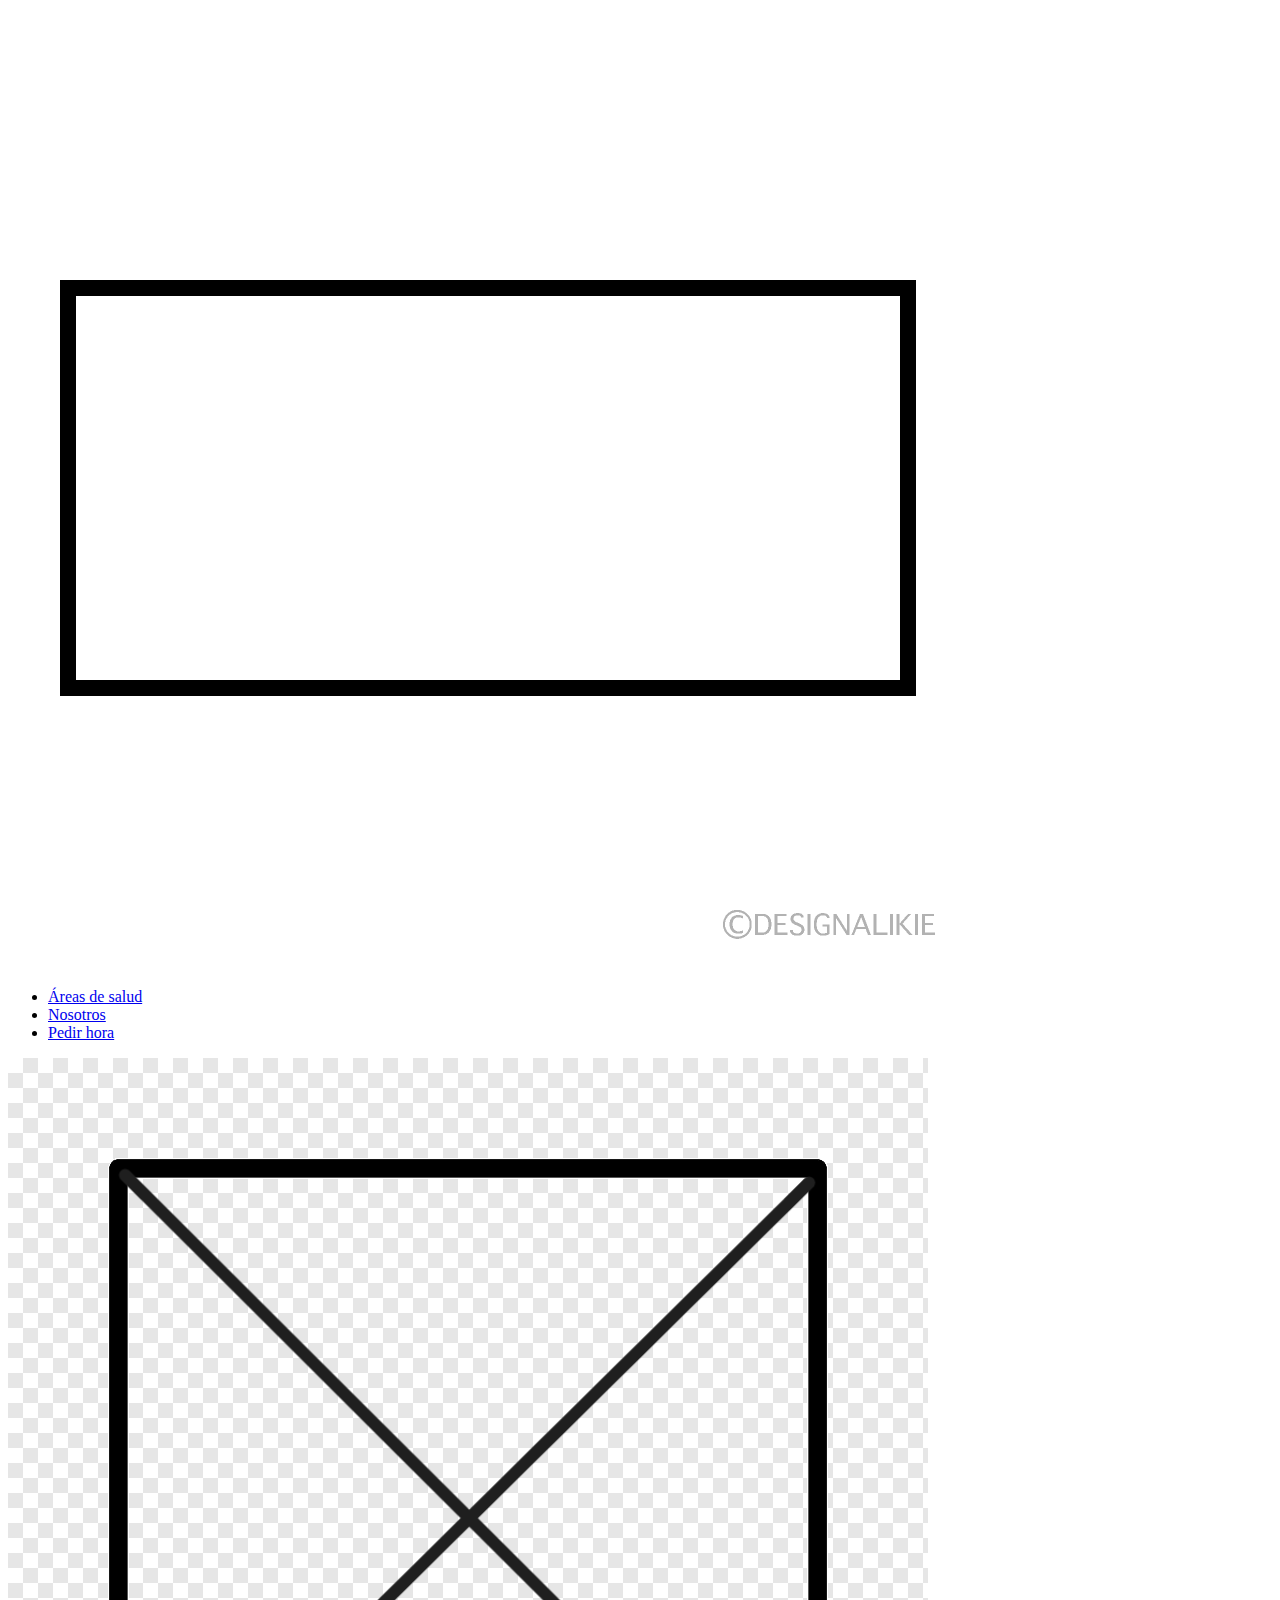
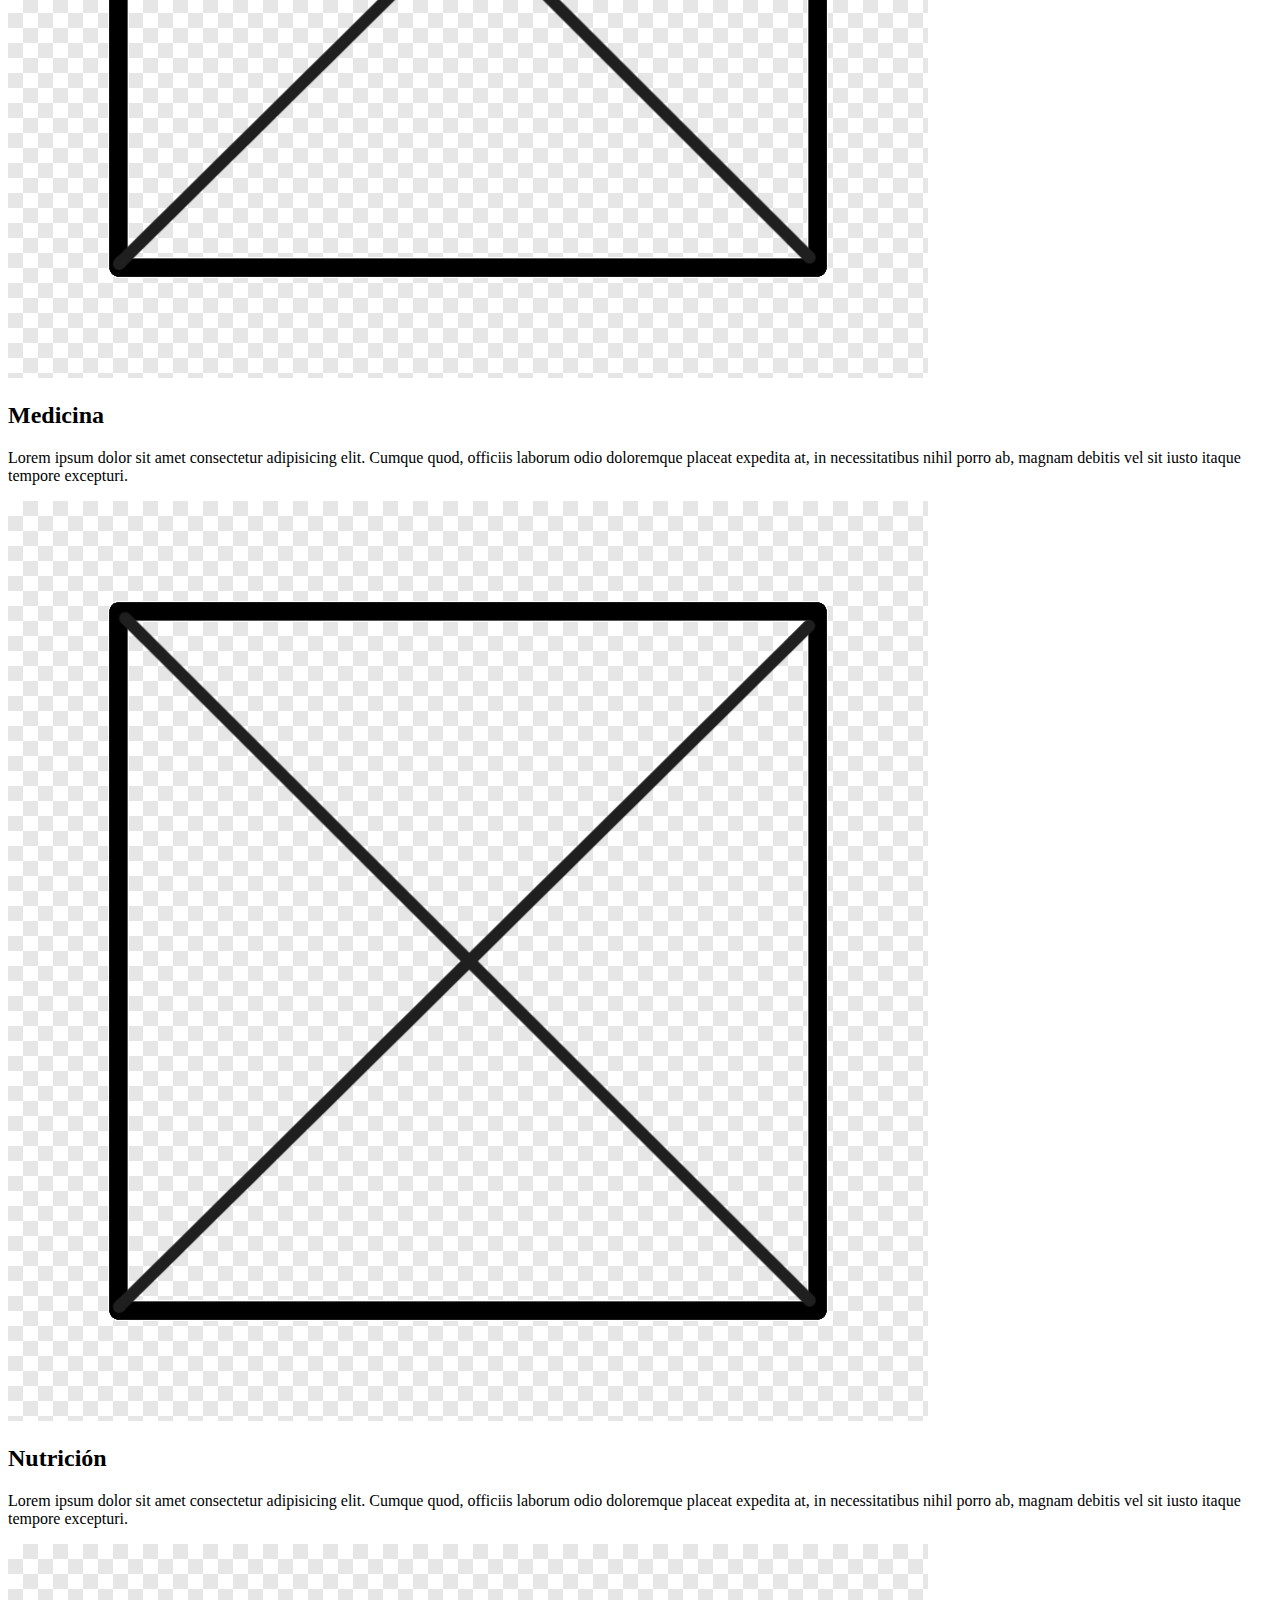
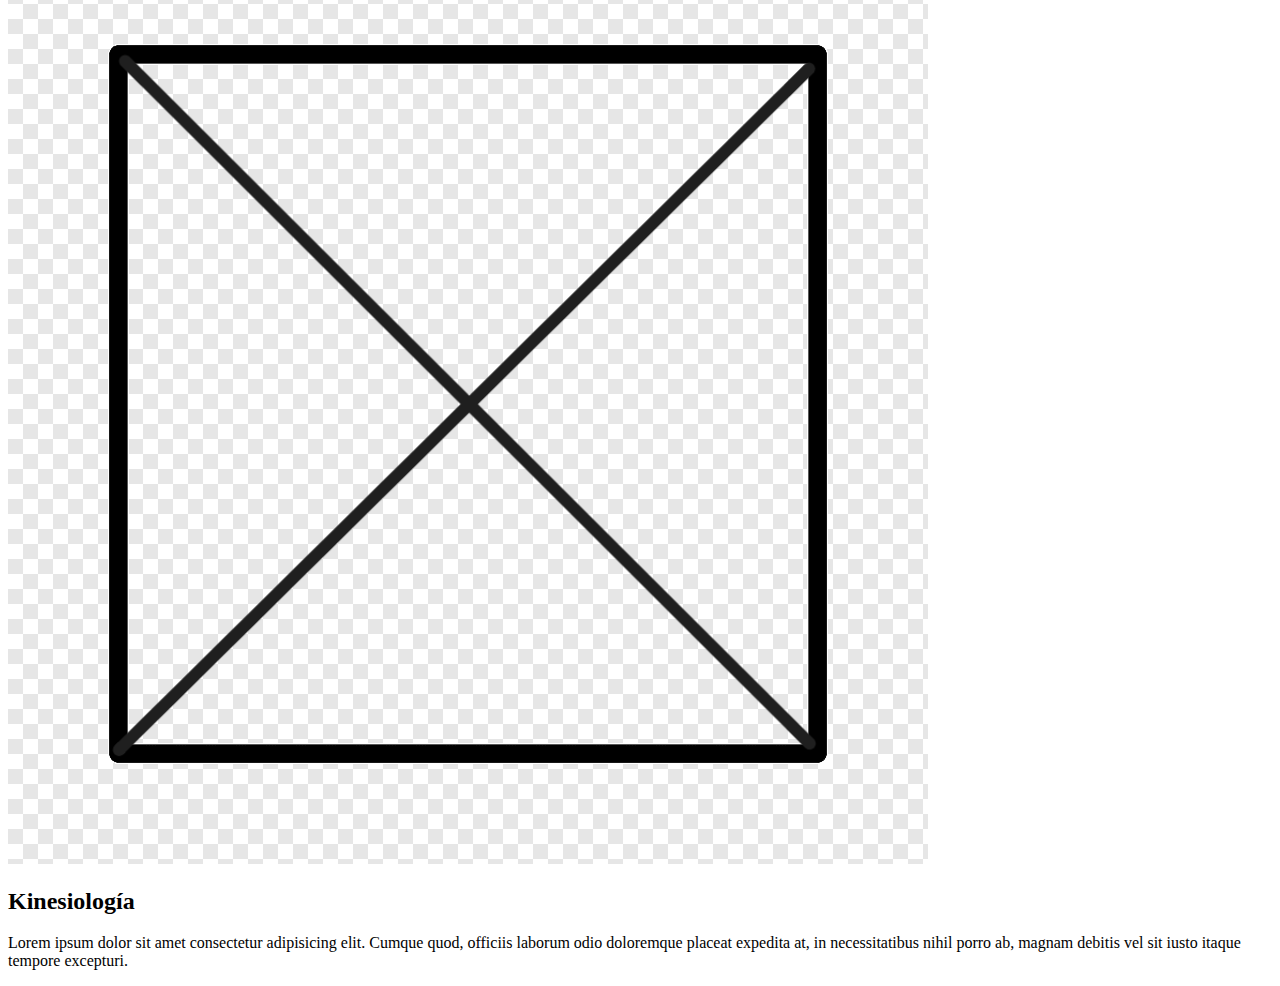
<file: pages/areas.html>
<!DOCTYPE html>
<html lang="en">
<head>
    <meta charset="UTF-8">
    <meta name="viewport" content="width=device-width, initial-scale=1.0">
    <link rel="stylesheet" href="../css/main.css">
    <title>Entrega 1</title>
</head>
<body>

    <!--Etiqueta para banner principal  -->

    <header>
        <!-- Etiqueta de logo para volver a menu principal -->
        <a href="../index.html">
            <img src="../img/logo.png" alt="Logo">
            </a>
        <!-- Etiqueta para menu de navegacion -->
        <nav>
            <!-- lista desordenadas -->
             <ul>
                <li>
                    <a href="areas.html">Áreas de salud</a>
                </li>
                <li>
                    <a href="nosotros.html">Nosotros</a>
                </li>
                <li>
                    <a href="pedirhora.html">Pedir hora</a>
                </li>
             </ul>

        </nav>

    </header>


    <!-- Etiqueta para contenido principal -->
    <main> 
        <div>
            <img src="../img/cuadrado.png" alt="Imagen sobre el área">
            <h2>Medicina</h2>
            <p>Lorem ipsum dolor sit amet consectetur adipisicing elit. Cumque quod, officiis laborum odio doloremque placeat expedita at, in necessitatibus nihil porro ab, magnam debitis vel sit iusto itaque tempore excepturi.
            </p>
        </div>

        <div>
            <img src="../img/cuadrado.png" alt="Imagen sobre el área">
            <h2>Nutrición</h2>
            <p>Lorem ipsum dolor sit amet consectetur adipisicing elit. Cumque quod, officiis laborum odio doloremque placeat expedita at, in necessitatibus nihil porro ab, magnam debitis vel sit iusto itaque tempore excepturi.
            </p>
        </div>

        <div>
            <img src="../img/cuadrado.png" alt="Imagen sobre el área">
            <h2>Kinesiología</h2>
            <p>Lorem ipsum dolor sit amet consectetur adipisicing elit. Cumque quod, officiis laborum odio doloremque placeat expedita at, in necessitatibus nihil porro ab, magnam debitis vel sit iusto itaque tempore excepturi.
            </p>
        </div>

        </ul>



    </main>

    
    <!-- Etiqueta para pie de pagina -->
    <footer>



    </footer>
</file>
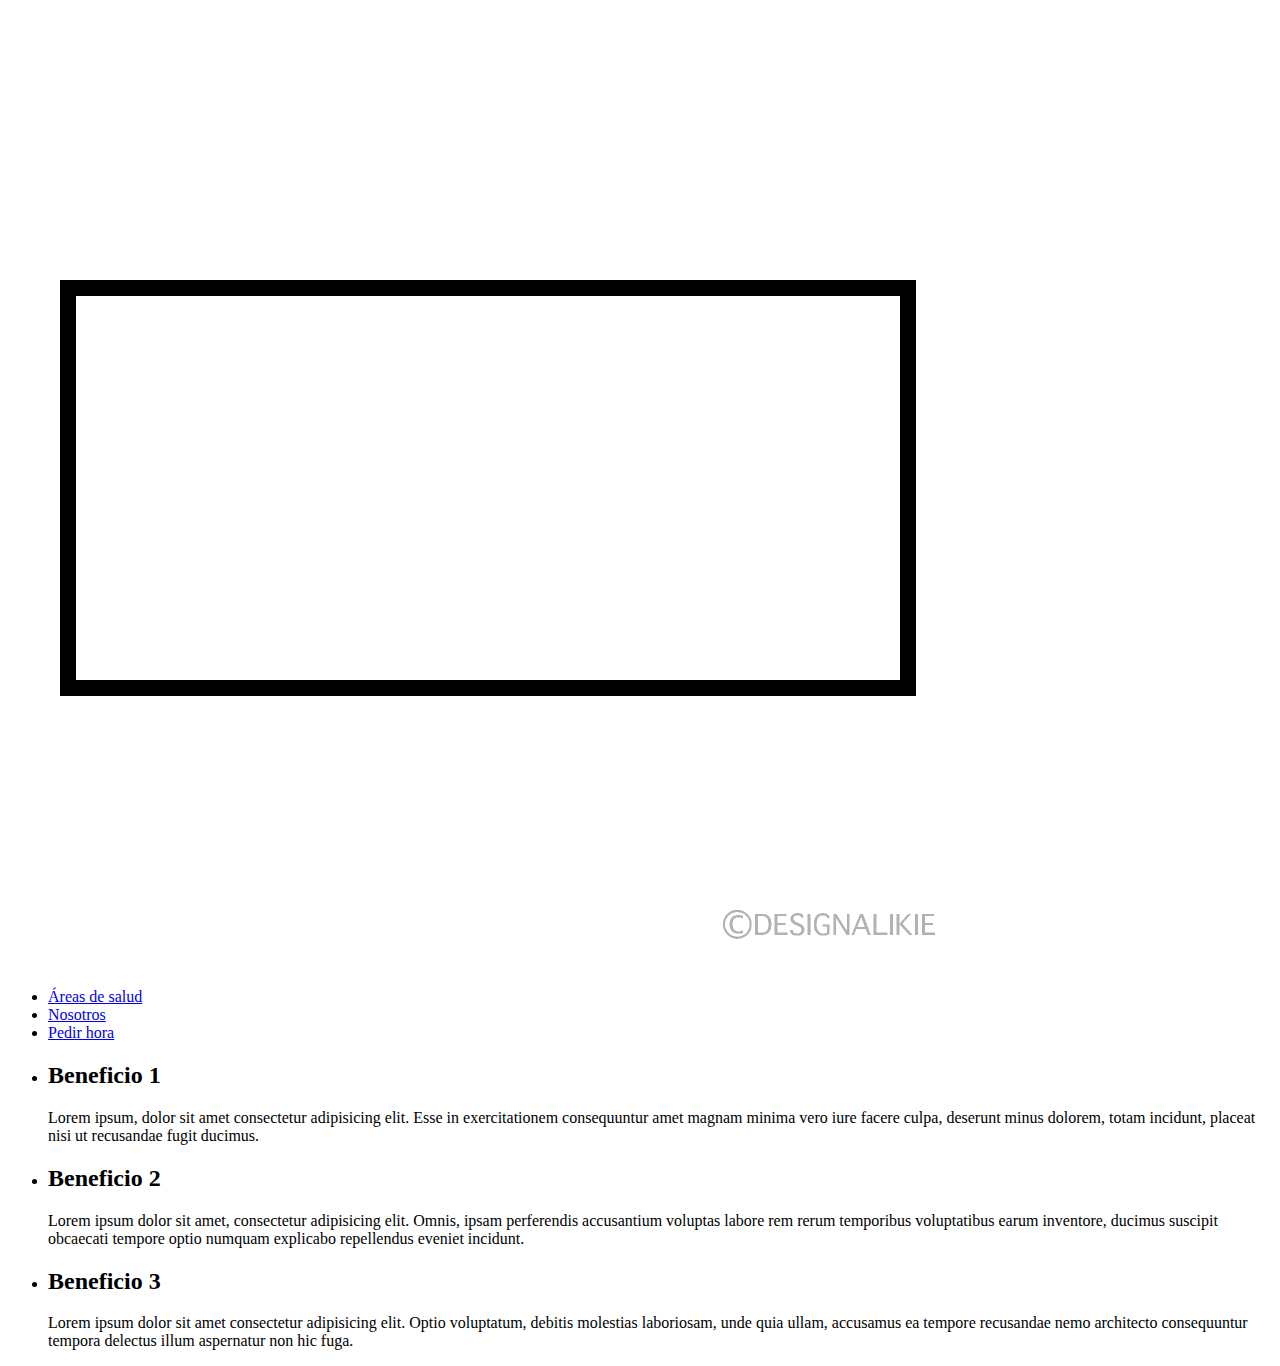
<file: pages/beneficios.html>
<!DOCTYPE html>
<html lang="en">
<head>
    <meta charset="UTF-8">
    <meta name="viewport" content="width=device-width, initial-scale=1.0">
    <link rel="stylesheet" href="../css/main.css">
    <title>Entrega 1</title>
</head>
<body>

    <!--Etiqueta para banner principal  -->

    <header>
        <!-- Etiqueta de logo para volver a menu principal -->
        <a href="../index.html">
        <img src="../img/logo.png" alt="Logo">
        </a>
        <!-- Etiqueta para menu de navegacion -->
        <nav>
            <!-- lista desordenadas -->
             <ul>
                <li>
                    <a href="areas.html">Áreas de salud</a>
                </li>
                <li>
                    <a href="nosotros.html">Nosotros</a>
                </li>
                <li>
                    <a href="pedirhora.html">Pedir hora</a>
                </li>
             </ul>

        </nav>

    </header>


    <!-- Etiqueta para contenido principal -->
    <main> 
        <ul>
            <li>
                <h2>Beneficio 1</h2>
                <p>Lorem ipsum, dolor sit amet consectetur adipisicing elit. Esse in exercitationem consequuntur amet magnam minima vero iure facere culpa, deserunt minus dolorem, totam incidunt, placeat nisi ut recusandae fugit ducimus.</p>

            </li>
            <li><h2>Beneficio 2</h2>
            <p>Lorem ipsum dolor sit amet, consectetur adipisicing elit. Omnis, ipsam perferendis accusantium voluptas labore rem rerum temporibus voluptatibus earum inventore, ducimus suscipit obcaecati tempore optio numquam explicabo repellendus eveniet incidunt.</p></li>
            <li><h2>Beneficio 3</h2>
            <p>Lorem ipsum dolor sit amet consectetur adipisicing elit. Optio voluptatum, debitis molestias laboriosam, unde quia ullam, accusamus ea tempore recusandae nemo architecto consequuntur tempora delectus illum aspernatur non hic fuga.</p></li>

        </ul>



    </main>


    <!-- Etiqueta para pie de pagina -->
    <footer>



    </footer>
</file>
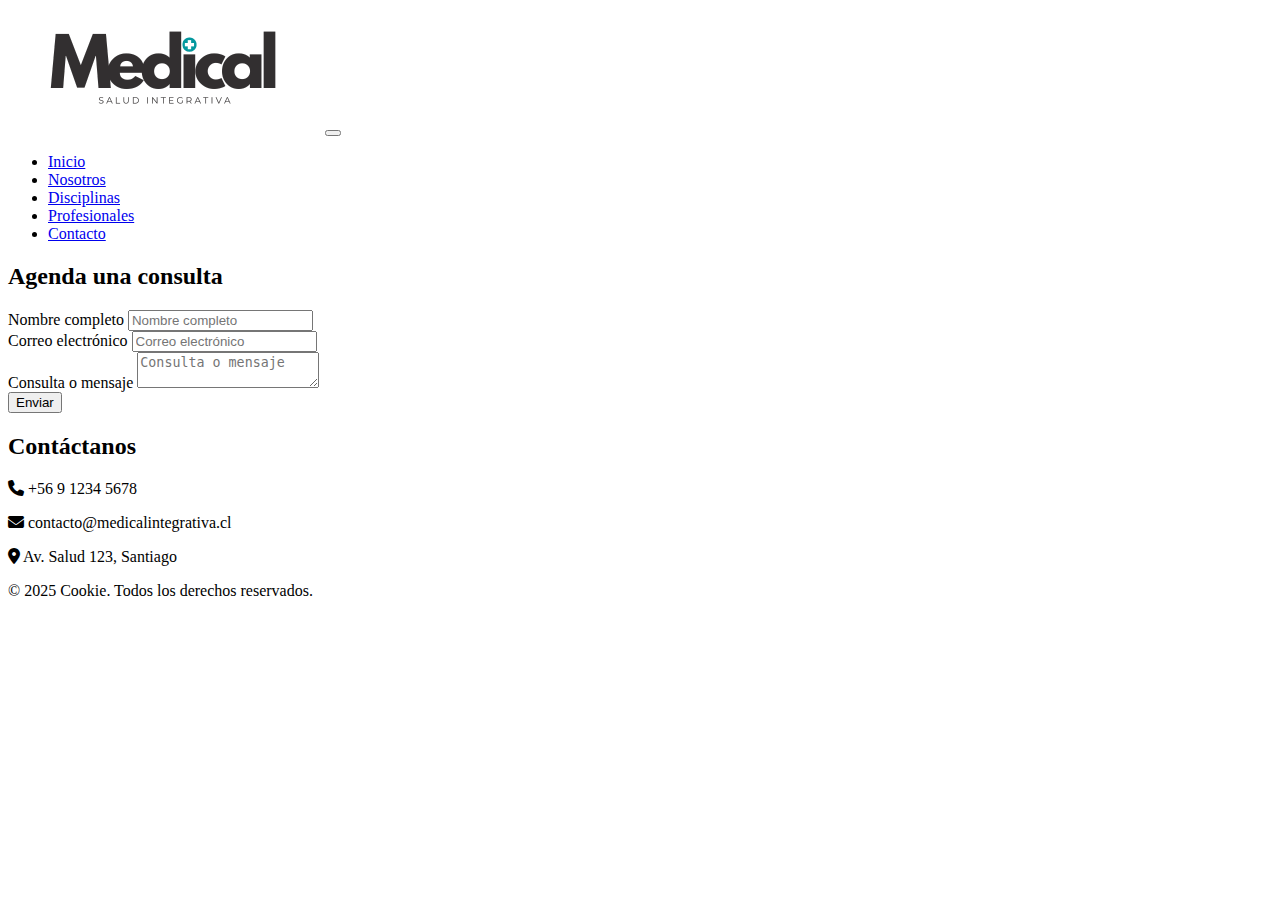
<file: pages/contacto.html>
<!DOCTYPE html>
<html lang="en">
<head>
    <meta charset="UTF-8">
    <meta name="viewport" content="width=device-width, initial-scale=1.0">
    <!-- link de bootstrap -->
    <link href="https://cdn.jsdelivr.net/npm/bootstrap@5.3.5/dist/css/bootstrap.min.css" rel="stylesheet" integrity="sha384-SgOJa3DmI69IUzQ2PVdRZhwQ+dy64/BUtbMJw1MZ8t5HZApcHrRKUc4W0kG879m7" crossorigin="anonymous">
    <!-- link de css -->
     <link rel="stylesheet" href="../css/main.css">
    <!--link de Font Awesome-->
     <link rel="stylesheet" href="https://cdnjs.cloudflare.com/ajax/libs/font-awesome/6.5.0/css/all.min.css">
    <title>Medical | Salud integrativa</title>
</head>
<body>

    <!-- Banner principal -->
    <header>

        <!-- Menu de navegacion -->
        <nav class="navbar navbar-expand-lg bg-body-tertiary">
            <div class="navbar">
              <a class="logo-medical" href=../index.html>
                <img src="../img/logo-medical.png" alt="logo medical"></a>
              <button class="navbar-toggler" type="button" data-bs-toggle="collapse" data-bs-target="#navbarSupportedContent" aria-controls="navbarSupportedContent" aria-expanded="false" aria-label="Toggle navigation">
                <span class="navbar-toggler-icon"></span>
              </button>
              <div class="collapse navbar-collapse" id="navbarSupportedContent">
                <ul class="navbar-nav me-auto mb-2 mb-lg-0">
                  <li class="nav-item">
                    <a class="nav-link active" aria-current="page" href="../index.html">Inicio</a>
                  </li>
                  <li class="nav-item">
                    <a class="nav-link" href="nosotros.html">Nosotros</a>
                  </li>
                  <li class="nav-item">
                    <a class="nav-link" href="disciplinas.html">Disciplinas</a>
                  </li>
                  <li class="nav-item">
                    <a class="nav-link" href="profesionales.html">Profesionales</a>
                  </li>
                  <li class="nav-item">
                    <a class="nav-link" href="contacto.html">Contacto</a>
                  </li>
                </ul>
              </div>
            </div>
          </nav>

    </header>

    <!-- Contenido principal-->
    <main>
      <section class="formulario-contacto">
        <h2>Agenda una consulta</h2>
        <form>
          <div class="form-group">
            <label for="nombre">Nombre completo</label>
            <input type="text" id="nombre" placeholder="Nombre completo" required>
          </div>
    
          <div class="form-group">
            <label for="email">Correo electrónico</label>
            <input type="email" id="email" placeholder="Correo electrónico" required>
          </div>
    
          <div class="form-group">
            <label for="mensaje">Consulta o mensaje</label>
            <textarea id="mensaje" placeholder="Consulta o mensaje"></textarea>
          </div>
    
          <button type="submit">Enviar</button>
        </form>
      </section>
    
      <section class="info-contacto">
        <h2>Contáctanos</h2>
        <p><i class="fas fa-phone"></i> +56 9 1234 5678</p>
        <p><i class="fas fa-envelope"></i> contacto@medicalintegrativa.cl</p>
        <p><i class="fas fa-map-marker-alt"></i> Av. Salud 123, Santiago</p>
      </section>
    </main>

    
    <!-- Etiqueta para pie de pagina -->
    <footer>
        <p>&copy; 2025 Cookie. Todos los derechos reservados.</p>
        <div class="rrss">
            <!-- <img src="../img/logo-ig.png" alt="">
            <img src="../img/logo-fb.png" alt="">
 -->
        </div>

    </footer>




    <!-- Bootstrap Javascript -->
    <script src="https://cdn.jsdelivr.net/npm/bootstrap@5.3.5/dist/js/bootstrap.bundle.min.js"></script>
</body>
</html>
</file>
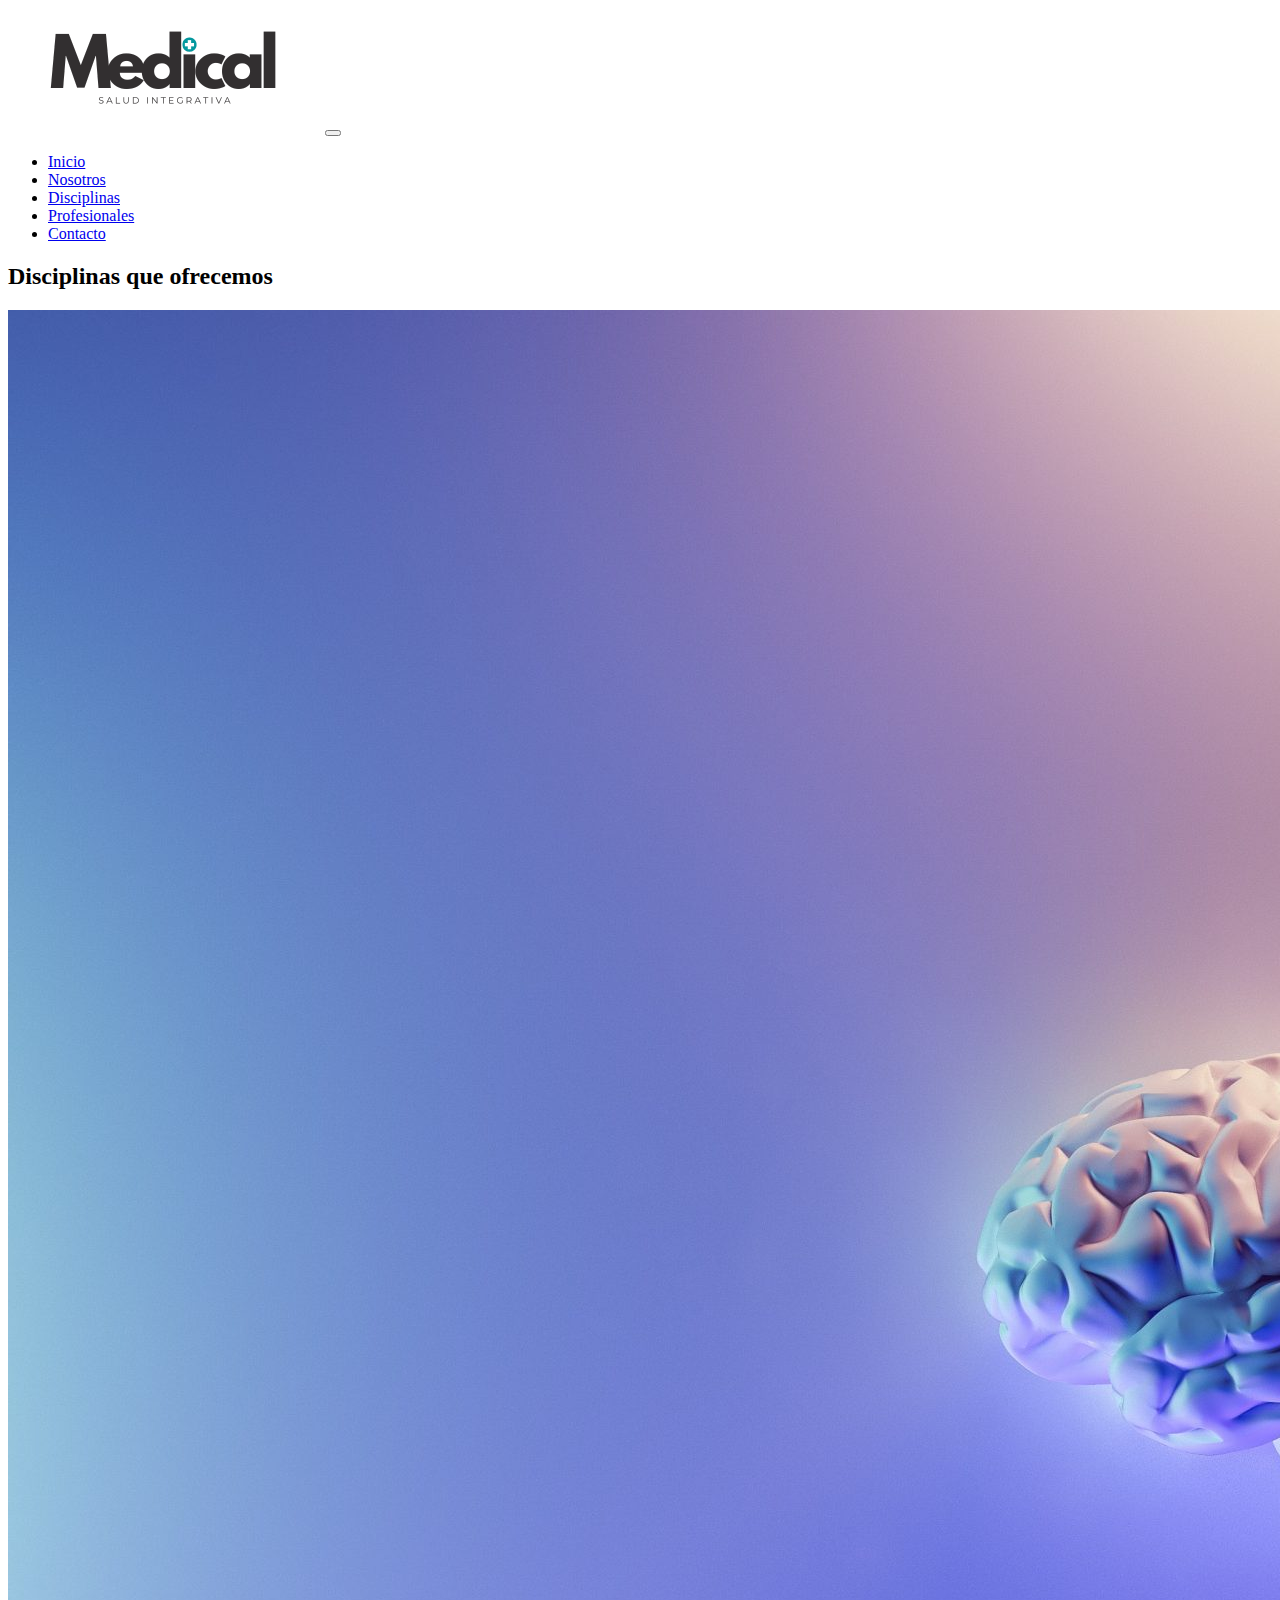
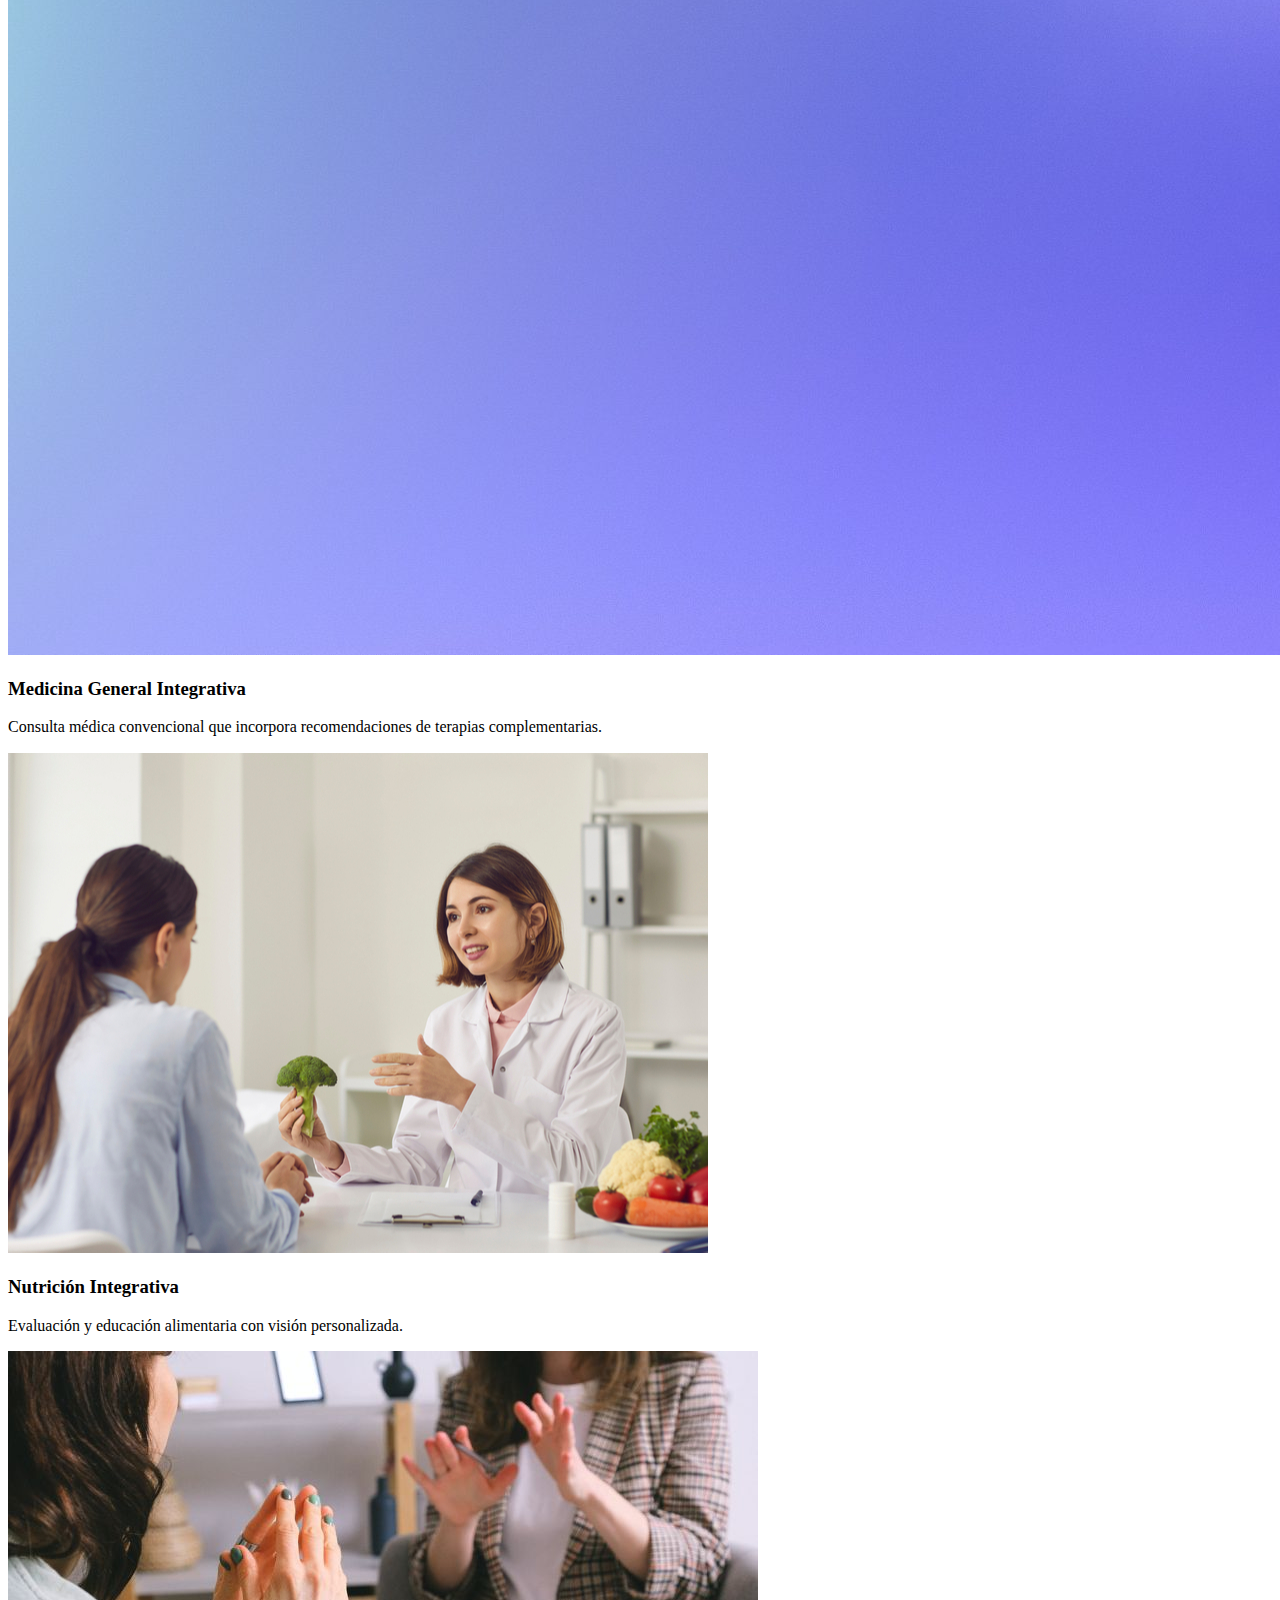
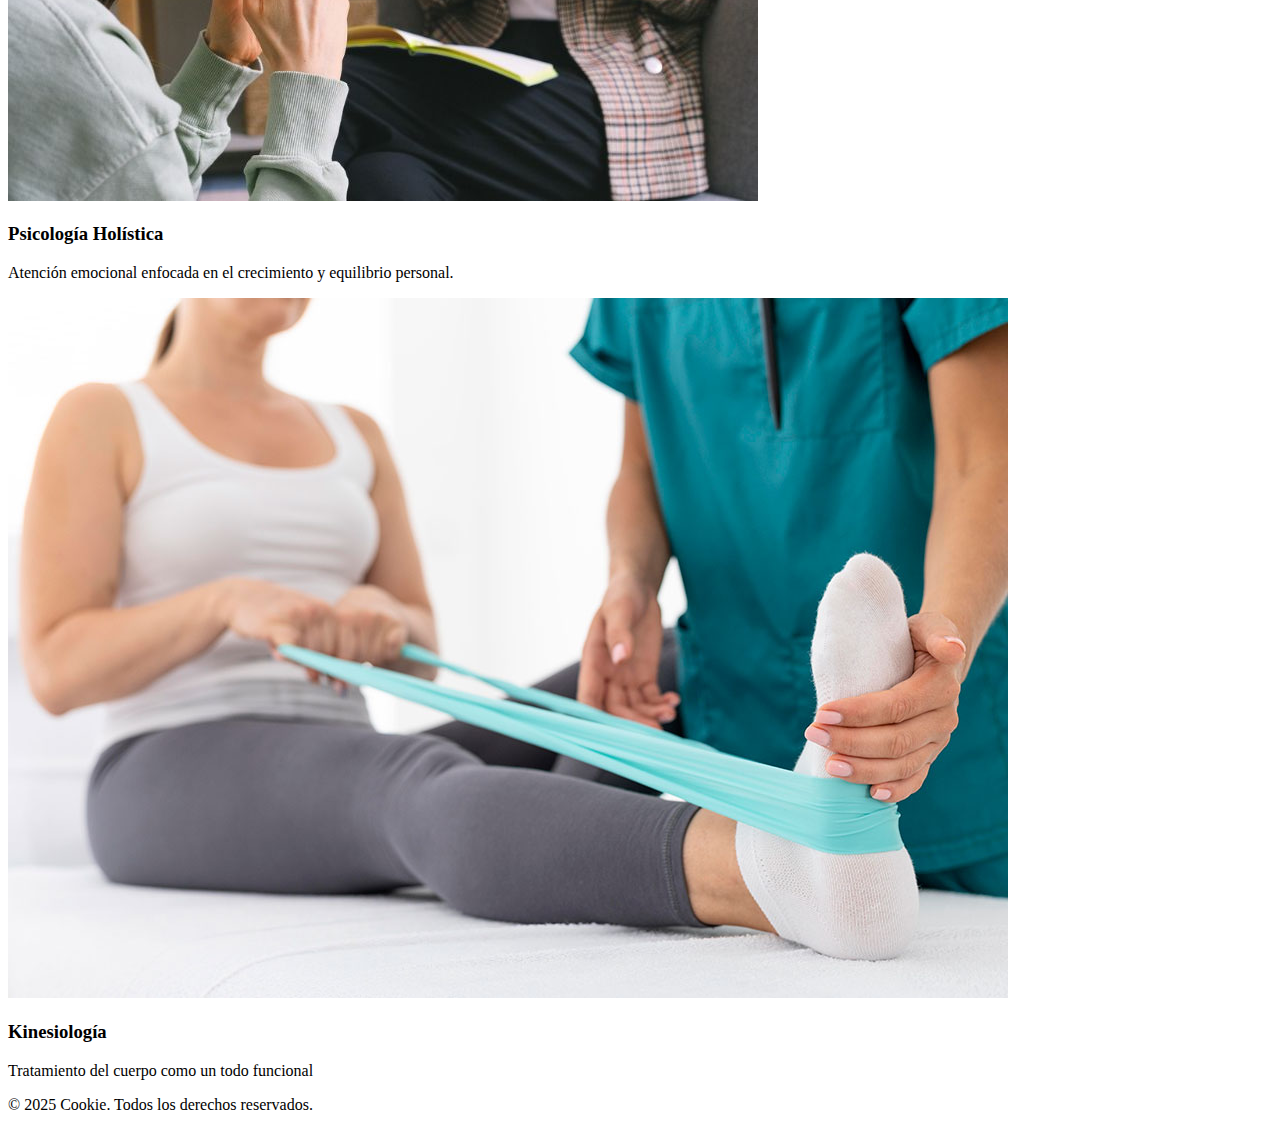
<file: pages/disciplinas.html>
<!DOCTYPE html>
<html lang="en">
<head>
    <meta charset="UTF-8">
    <meta name="viewport" content="width=device-width, initial-scale=1.0">
    <!-- link de bootstrap -->
    <link href="https://cdn.jsdelivr.net/npm/bootstrap@5.3.5/dist/css/bootstrap.min.css" rel="stylesheet" integrity="sha384-SgOJa3DmI69IUzQ2PVdRZhwQ+dy64/BUtbMJw1MZ8t5HZApcHrRKUc4W0kG879m7" crossorigin="anonymous">
    <!-- link de css -->
     <link rel="stylesheet" href="../css/main.css">
    <title>Medical | Salud integrativa</title>
</head>
<body>

    <!-- Banner principal -->
    <header>

        <!-- Menu de navegacion -->
        <nav class="navbar navbar-expand-lg bg-body-tertiary">
            <div class="navbar">
              <a class="logo-medical" href="../index.html">
                <img src="../img/logo-medical.png" alt="logo medical"></a>
              <button class="navbar-toggler" type="button" data-bs-toggle="collapse" data-bs-target="#navbarSupportedContent" aria-controls="navbarSupportedContent" aria-expanded="false" aria-label="Toggle navigation">
                <span class="navbar-toggler-icon"></span>
              </button>
              <div class="collapse navbar-collapse" id="navbarSupportedContent">
                <ul class="navbar-nav me-auto mb-2 mb-lg-0">
                  <li class="nav-item">
                    <a class="nav-link active" aria-current="page" href="../index.html">Inicio</a>
                  </li>
                  <li class="nav-item">
                    <a class="nav-link" href="nosotros.html">Nosotros</a>
                  </li>
                  <li class="nav-item">
                    <a class="nav-link" href="disciplinas.html">Disciplinas</a>
                  </li>
                  <li class="nav-item">
                    <a class="nav-link" href="profesionales.html">Profesionales</a>
                  </li>
                  <li class="nav-item">
                    <a class="nav-link" href="contacto.html">Contacto</a>
                  </li>
                </ul>
              </div>
            </div>
          </nav>

    </header>

    <!-- Contenido principal-->
    <main> 
      <section class="disciplinas">
        <h2>Disciplinas que ofrecemos</h2>
      
        <div class="area">
          <div class="card">
            <img src="../img/medicina-general.jpg" alt="Medicina General Integrativa">
            <h3>Medicina General Integrativa</h3>
            <p>Consulta médica convencional que incorpora recomendaciones de terapias complementarias.</p>
          </div>
      
          <div class="card">
            <img src="../img/nutricion.jpg" alt="Nutrición Integrativa">
            <h3>Nutrición Integrativa</h3>
            <p>Evaluación y educación alimentaria con visión personalizada.</p>
          </div>
      
          <div class="card">
            <img src="../img/psicologia.jpg" alt="Psicología Holística">
            <h3>Psicología Holística</h3>
            <p>Atención emocional enfocada en el crecimiento y equilibrio personal.</p>
          </div>
      
          <div class="card">
            <img src="../img/kinesiologia.jpg" alt="Kinesiología">
            <h3>Kinesiología</h3>
            <p>Tratamiento del cuerpo como un todo funcional</p>
          </div>
        </div>
      </section>
    </main>

    
    <!-- Etiqueta para pie de pagina -->
    <footer>
        <p>&copy; 2025 Cookie. Todos los derechos reservados.</p>
        <div class="rrss">
        </div>

    </footer>




    <!-- Bootstrap Javascript -->
    <script src="https://cdn.jsdelivr.net/npm/bootstrap@5.3.5/dist/js/bootstrap.bundle.min.js"></script>
</body>
</html>
</file>
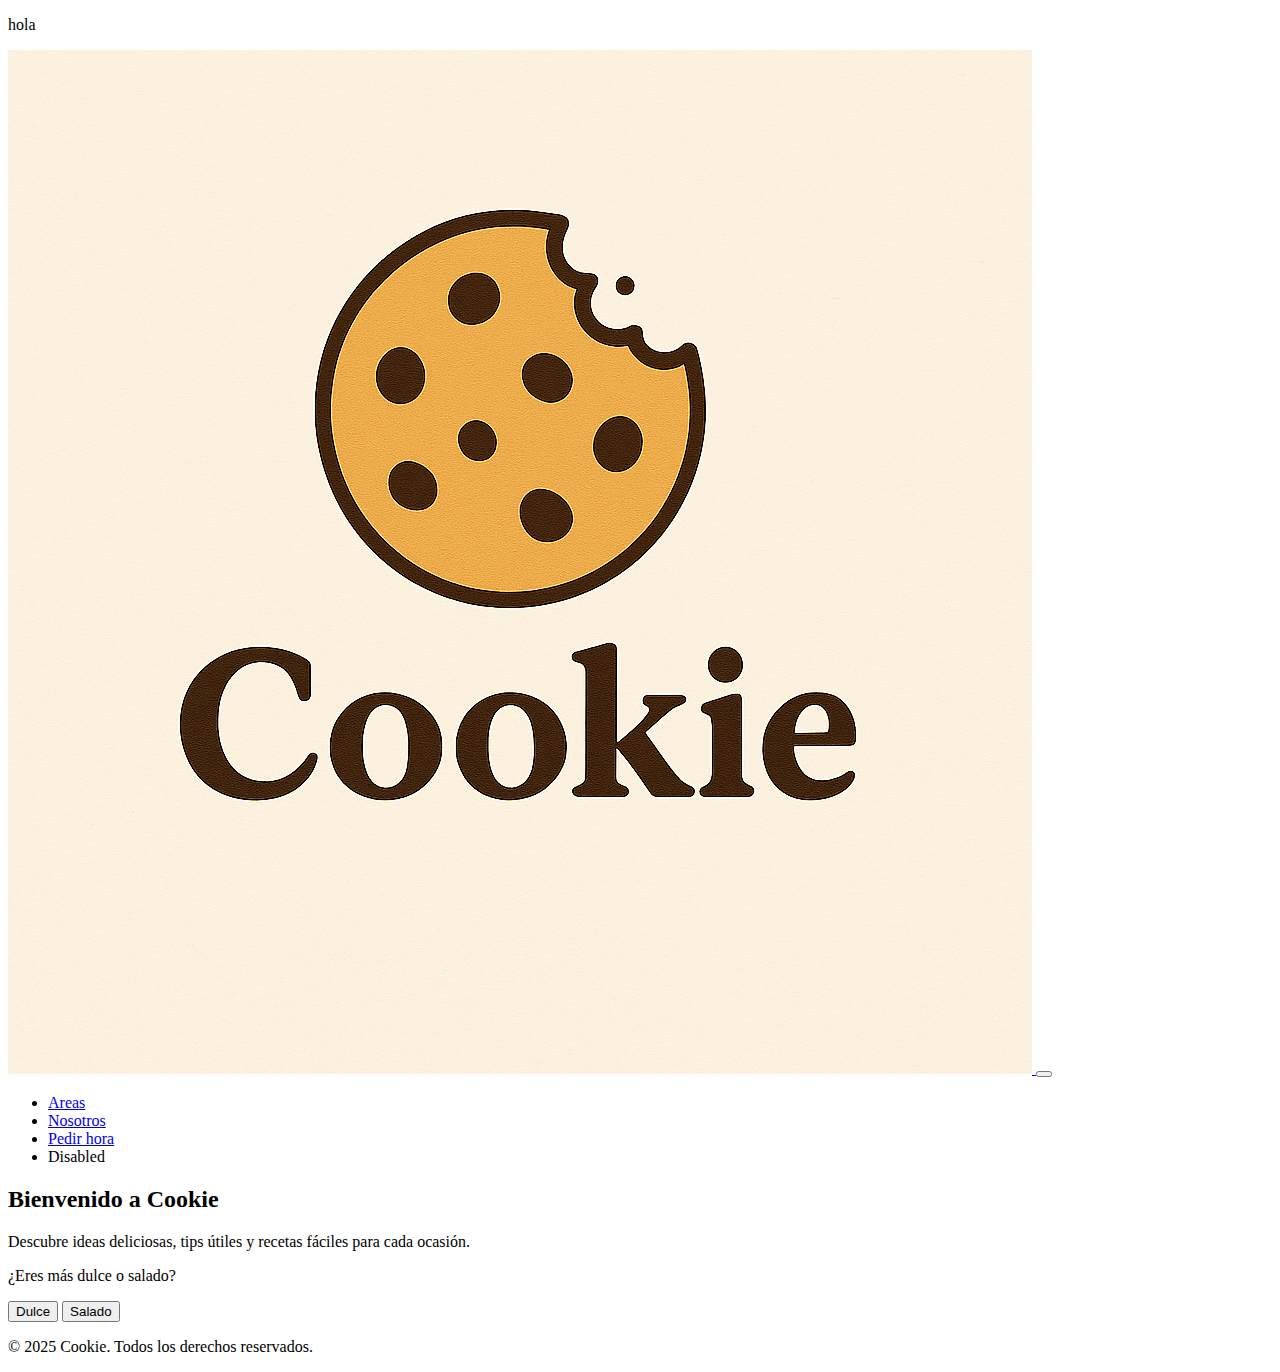
<file: pages/home.html>
<!DOCTYPE html>
<html lang="en">
<head>
    <meta charset="UTF-8">
    <meta name="viewport" content="width=device-width, initial-scale=1.0">
    <!-- link de bootstrap -->
    <link href="https://cdn.jsdelivr.net/npm/bootstrap@5.3.5/dist/css/bootstrap.min.css" rel="stylesheet" integrity="sha384-SgOJa3DmI69IUzQ2PVdRZhwQ+dy64/BUtbMJw1MZ8t5HZApcHrRKUc4W0kG879m7" crossorigin="anonymous">
    <!-- link de css -->
     <link rel="stylesheet" href="../css/main.css">
    <title>Cookie | Tu sitio de recetas</title>
</head>
<body>

    <!-- Banner principal -->
     <p>hola</p>

    <header>

        <!-- Menu de navegacion -->
        <nav class="navbar navbar-expand-lg bg-body-tertiary">
            <div class="container-fluid">
              <a class="navbar-brand" href="#">
                <img src="../img/logo-cookie.png" alt="Logo Cookie">
              </a>
              <button class="navbar-toggler" type="button" data-bs-toggle="collapse" data-bs-target="#navbarSupportedContent" aria-controls="navbarSupportedContent" aria-expanded="false" aria-label="Toggle navigation">
                <span class="navbar-toggler-icon"></span>
              </button>
              <div class="collapse navbar-collapse" id="navbarSupportedContent">
                <ul class="navbar-nav me-auto mb-2 mb-lg-0">
                  <li class="nav-item">
                    <a class="nav-link active" aria-current="page" href="#">Areas</a>
                  </li>
                  <li class="nav-item">
                    <a class="nav-link" href="#">Nosotros</a>
                  </li>
                  <li class="nav-link" href="#">
                    <a class="nav-link" aria-current="page" href="#">Pedir hora</a>
                  </li>
                  <li class="nav-item">
                    <a class="nav-link disabled" aria-disabled="true">Disabled</a>
                  </li>
                </ul>
              </div>
            </div>
          </nav>
         

        </nav>

    </header>

    <!-- Contenido principal-->
    <main> 
        <div class="banner">
         <!--  <img src="../img/banner-cookie.png" alt="Banner de la pagina"> -->
          <div class="banner-text">
            <h2>Bienvenido a Cookie</h2>
            <p>Descubre ideas deliciosas, tips útiles y recetas fáciles para cada ocasión.</p>
          </div>
        </div>

        <div class="galeria de recetas">

            <p>¿Eres más dulce o salado?</p>
            <button>Dulce</button>
            <button>Salado</button>




        </div>





    </main>

    
    <!-- Etiqueta para pie de pagina -->
    <footer>
        <p>&copy; 2025 Cookie. Todos los derechos reservados.</p>
        <div class="rrss">
            <!-- <img src="../img/logo-ig.png" alt="">
            <img src="../img/logo-fb.png" alt="">
 -->
        </div>

    </footer>

</body>
</html>
</file>
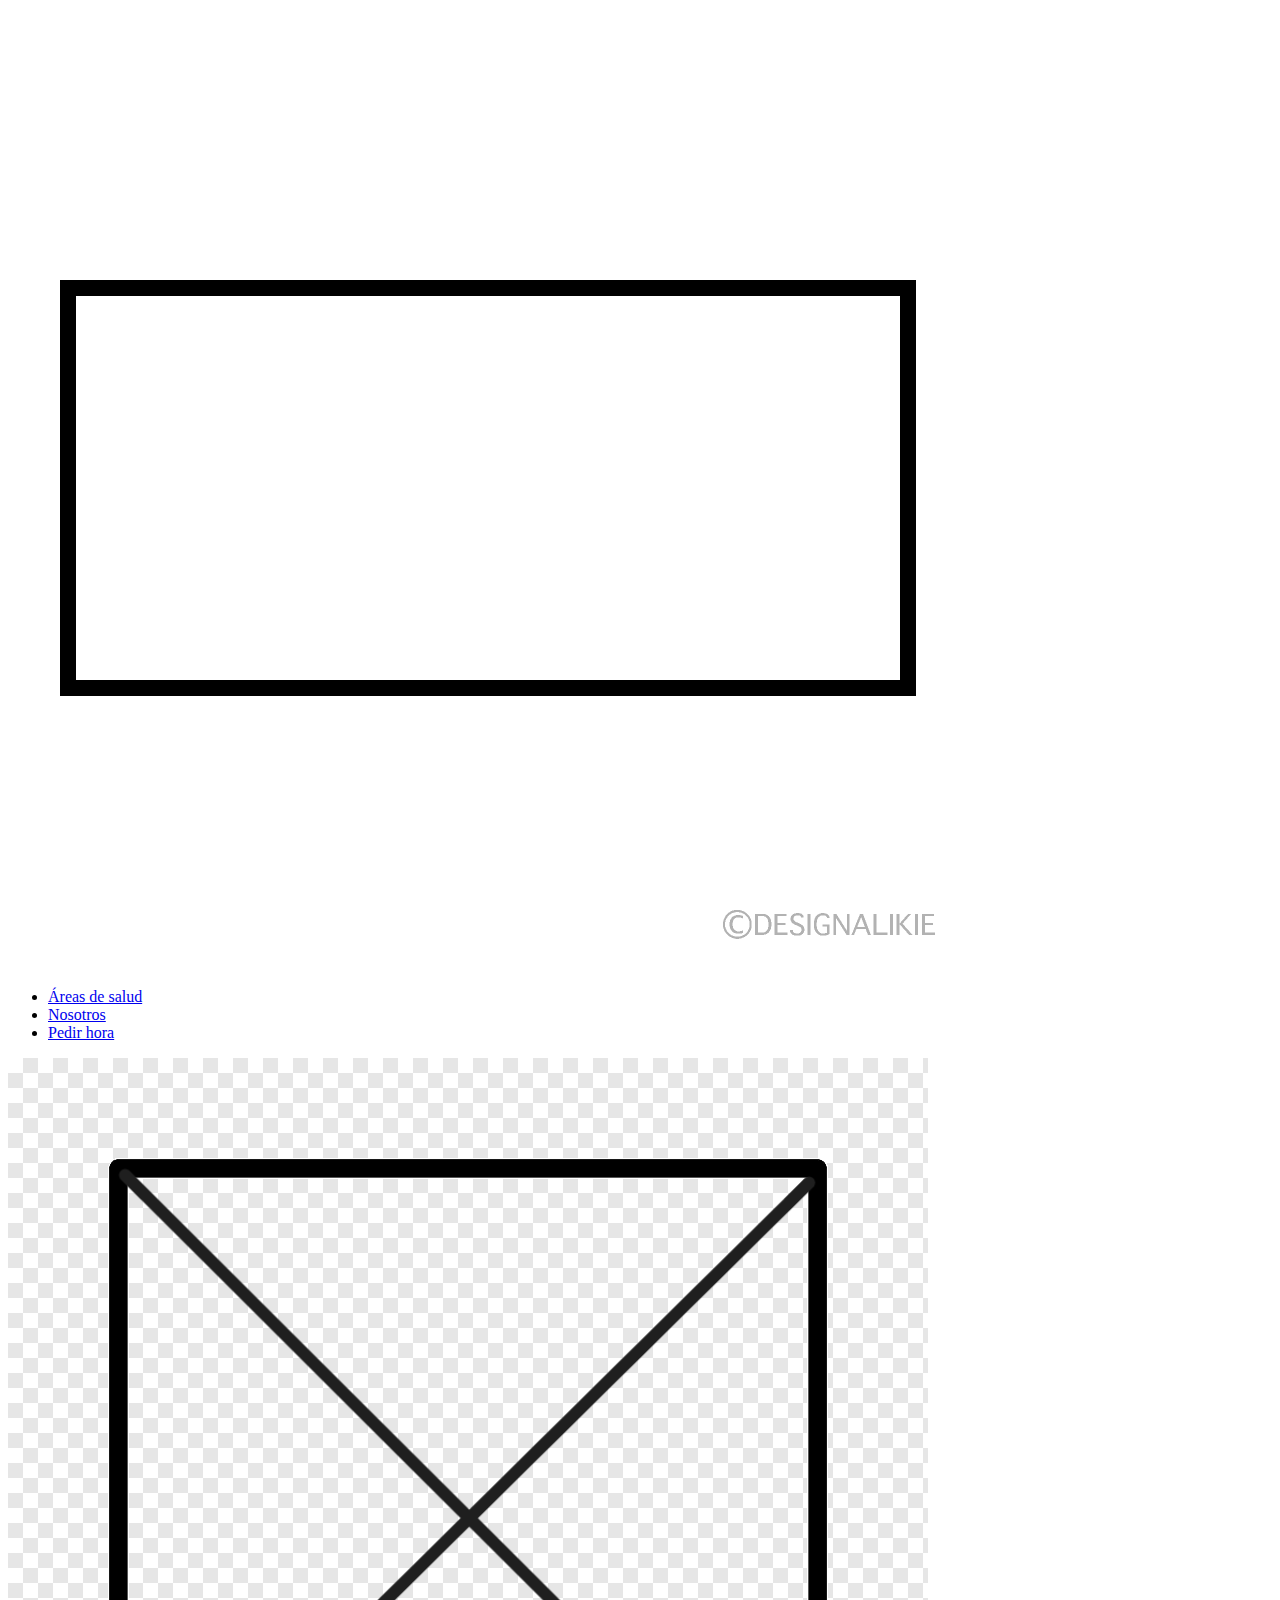
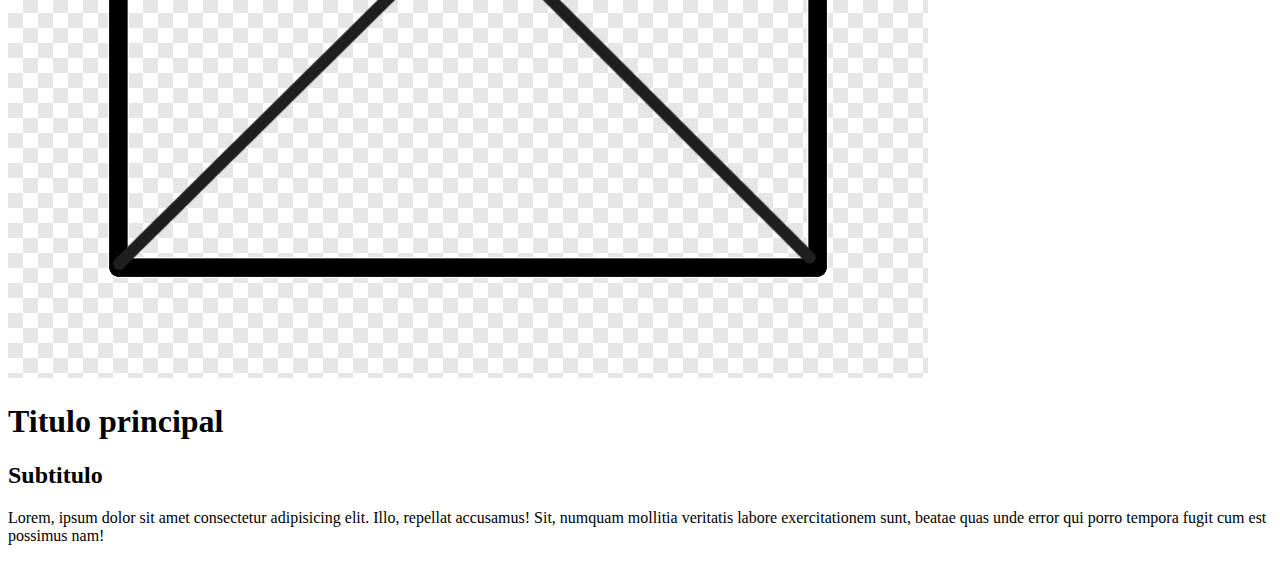
<file: pages/nosotros.html>
<!DOCTYPE html>
<html lang="en">
<head>
    <meta charset="UTF-8">
    <meta name="viewport" content="width=device-width, initial-scale=1.0">
    <link rel="stylesheet" href="../css/main.css">
    <title>Entrega 1</title>
</head>
<body>
    <header>
        <!-- Etiqueta de logo para volver a menu principal -->
        <a href="../index.html">
            <img src="../img/logo.png" alt="Logo">
            </a>      
         <!-- Etiqueta para menu de navegacion -->
         <nav>
            <!-- lista desordenadas -->
             <ul>
                <li>
                    <a href="areas.html">Áreas de salud</a>
                </li>
                <li>
                    <a href="nosotros.html">Nosotros</a>
                </li>
                <li>
                    <a href="pedirhora.html">Pedir hora</a>
                </li>
             </ul>

        </nav>

    </header>
 
    <main>
        <!-- Etiqueta para imagen -->
    <img src="../img/cuadrado.png" alt="Imagen en baja">
    <!-- Etiqueta para titulo principal -->
    <h1>Titulo principal</h1>
    <!-- Etiqueta para titulo secundario -->
     <h2>Subtitulo</h2>
    <!-- Etiqueta para parrafos -->
    <p>Lorem, ipsum dolor sit amet consectetur adipisicing elit. Illo, repellat accusamus! Sit, numquam mollitia veritatis labore exercitationem sunt, beatae quas unde error qui porro tempora fugit cum est possimus nam!</p>
     </main>
</body>
</html>
</file>
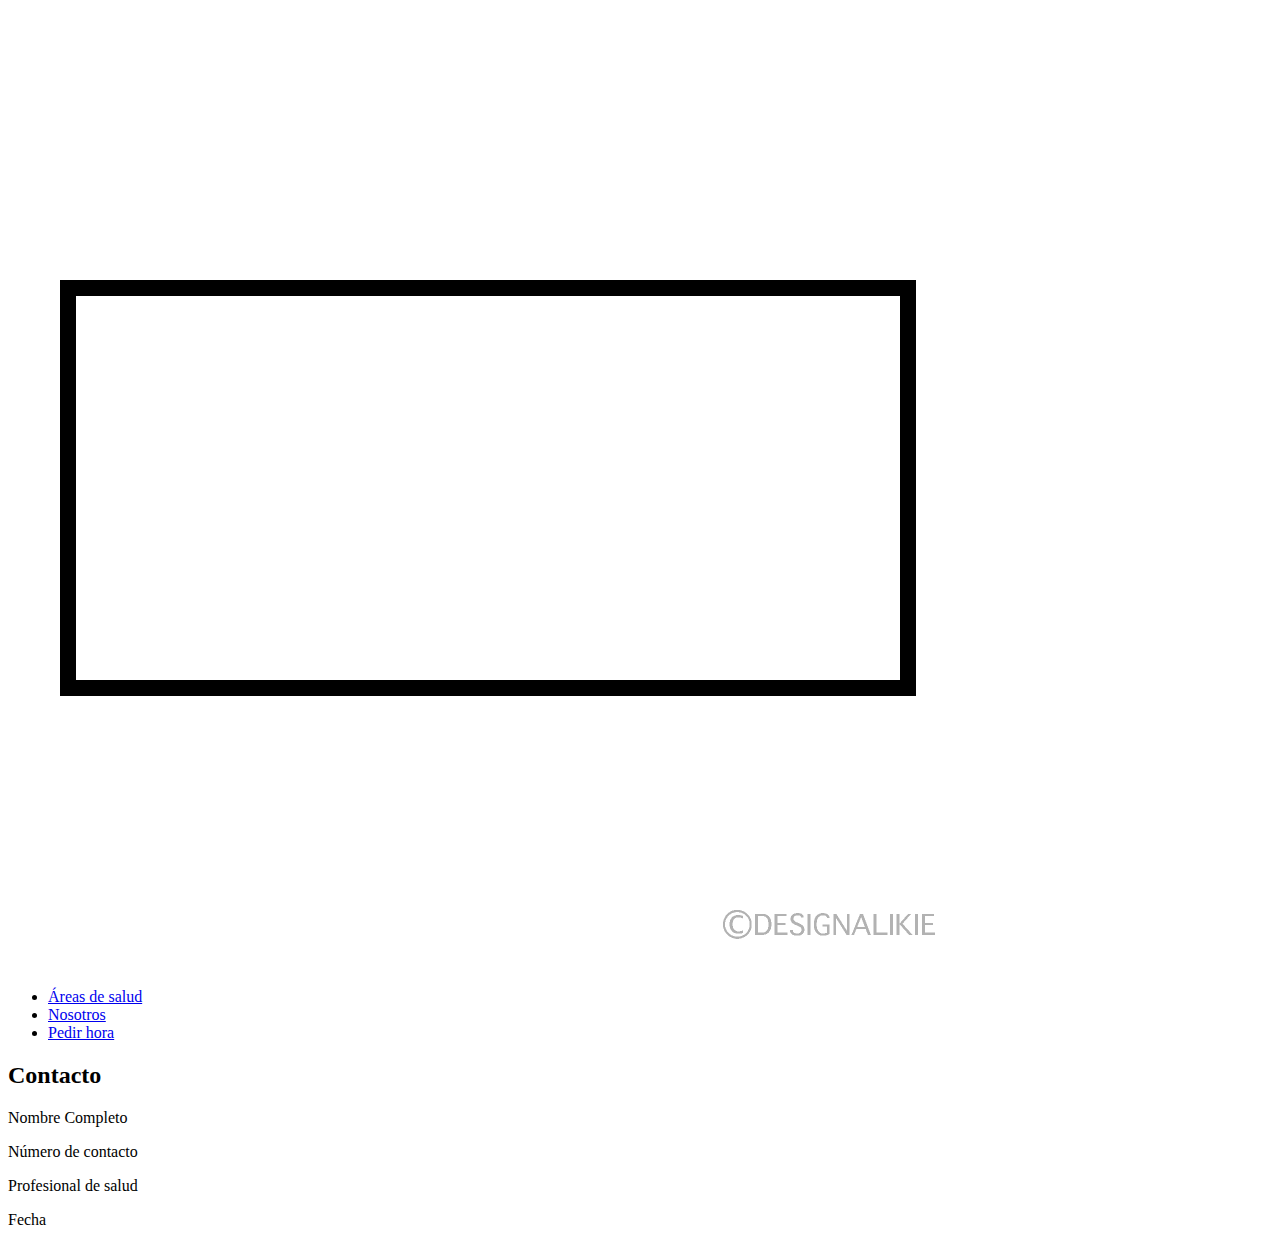
<file: pages/pedirhora.html>
<!DOCTYPE html>
<html lang="en">
<head>
    <meta charset="UTF-8">
    <meta name="viewport" content="width=device-width, initial-scale=1.0">
    <link rel="stylesheet" href="../css/main.css">
    <title>Entrega 1</title>
</head>
<body>

    <!--Etiqueta para banner principal  -->

    <header>
        <!-- Etiqueta de logo para volver a menu principal -->
        <a href="../index.html">
            <img src="../img/logo.png" alt="Logo">
            </a>
        <!-- Etiqueta para menu de navegacion -->
        <nav>
            <!-- lista desordenadas -->
             <ul>
                <li>
                    <a href="areas.html">Áreas de salud</a>
                </li>
                <li>
                    <a href="nosotros.html">Nosotros</a>
                </li>
                <li>
                    <a href="pedirhora.html">Pedir hora</a>
                </li>
             </ul>

        </nav>

    </header>


    <!-- Etiqueta para contenido principal -->
    <main> 
        <h2>Contacto</h2>
        <div>
                <p>Nombre Completo</p>
                <p>Número de contacto</p>
                <p>Profesional de salud</p>
                <p>Fecha</p>
        </div>



    </main>

    
    <!-- Etiqueta para pie de pagina -->
    <footer>



    </footer>
</file>
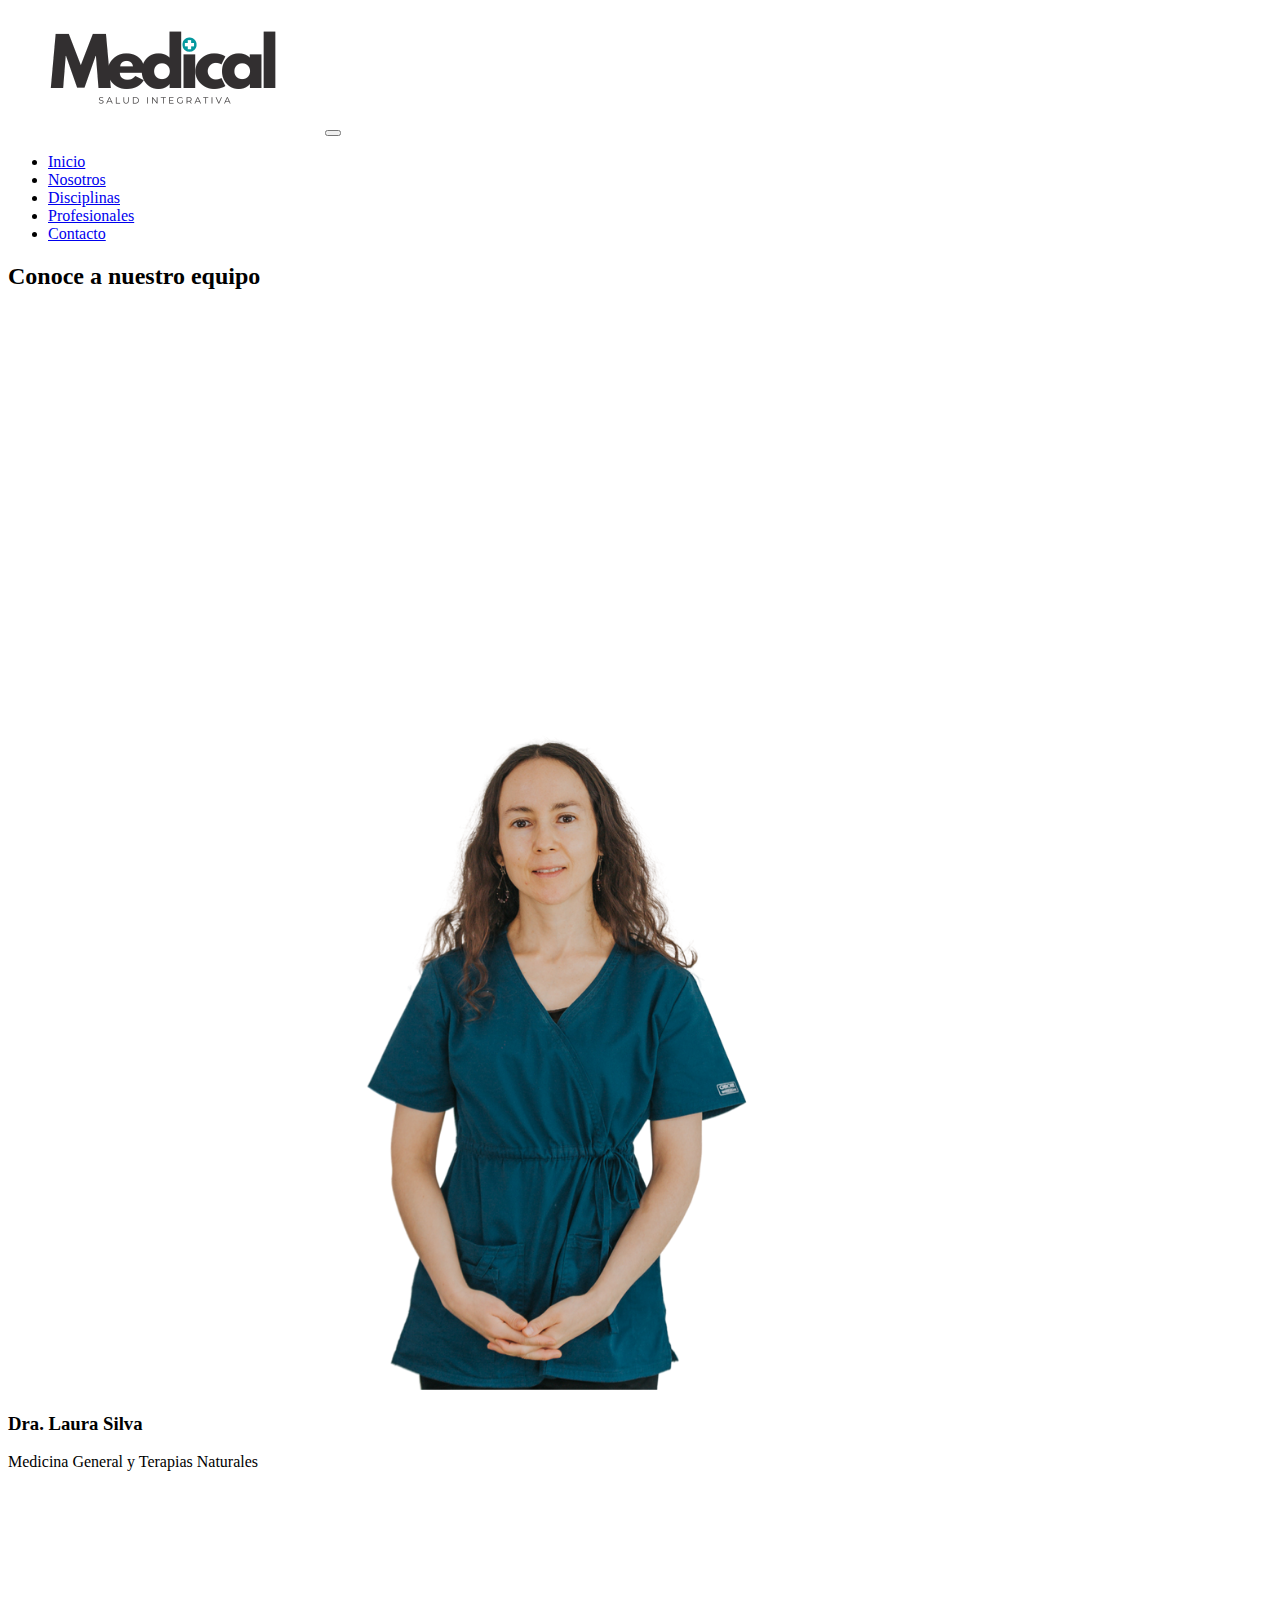
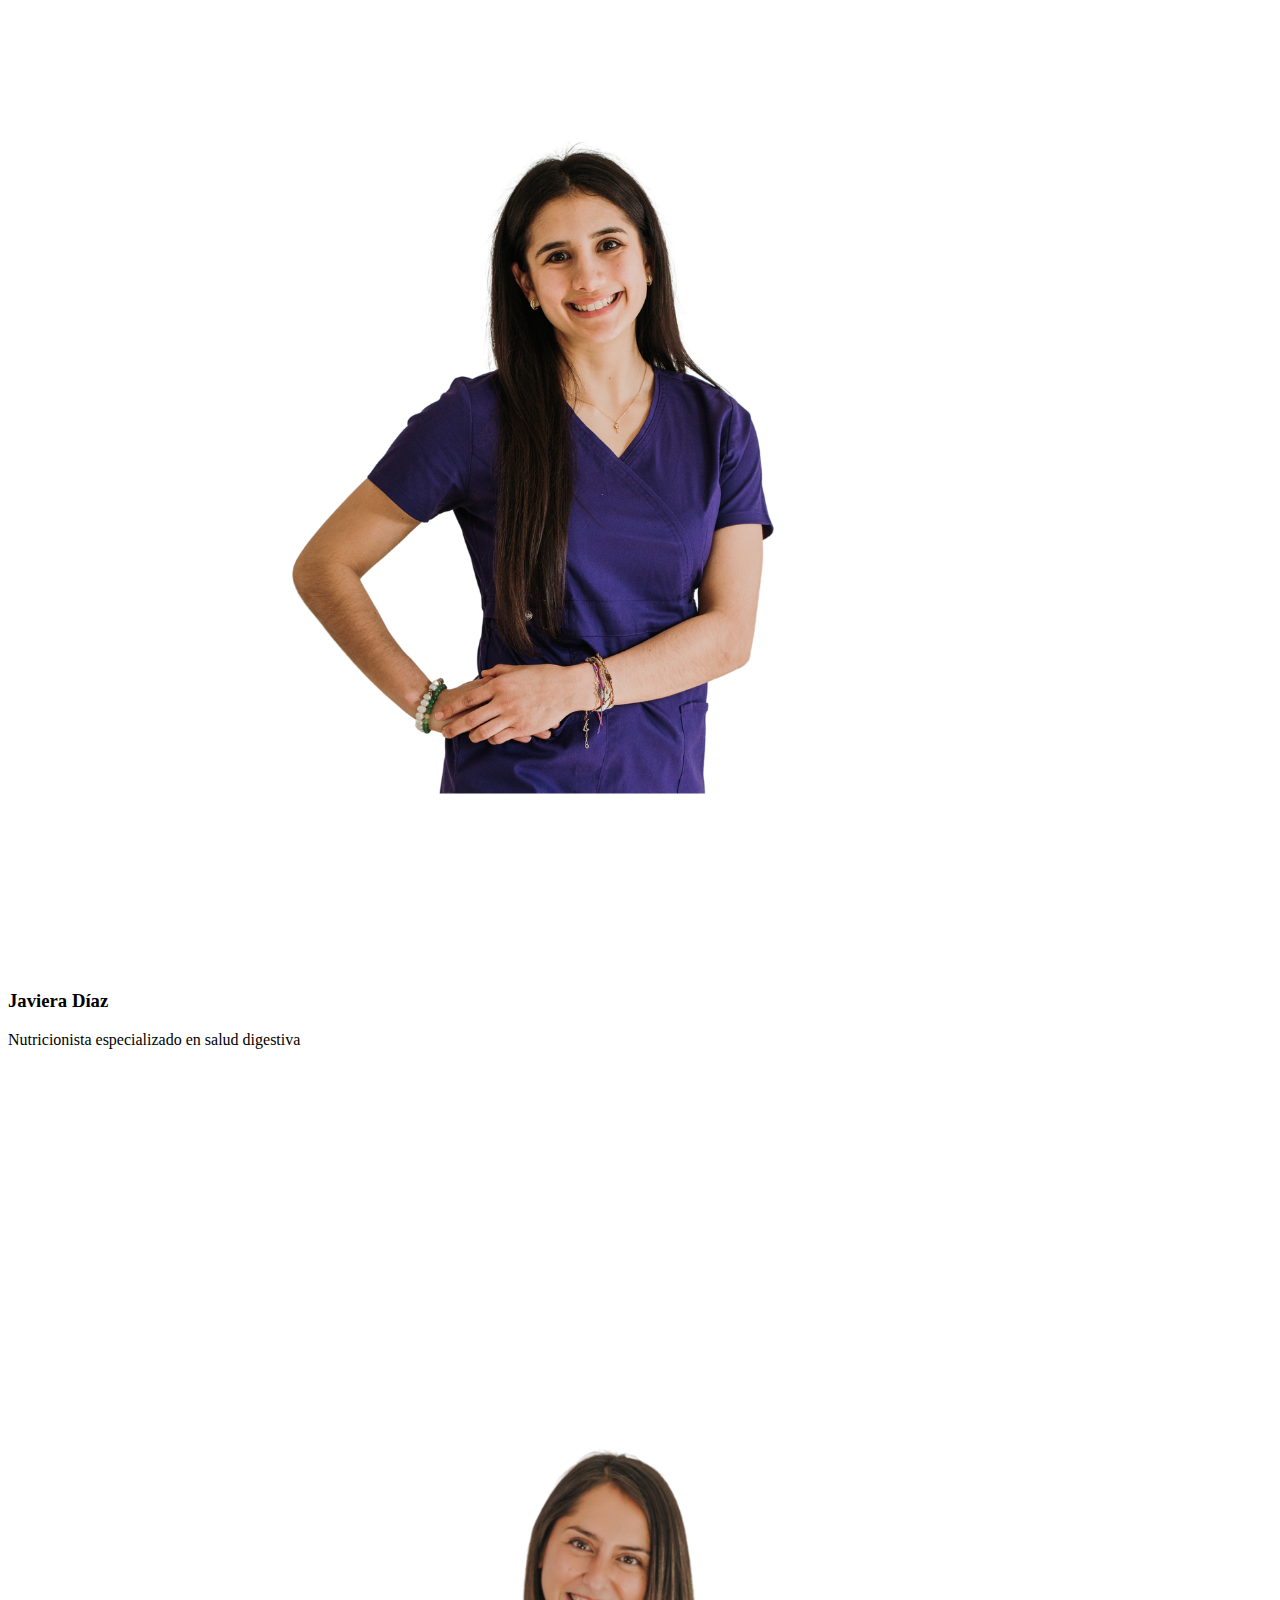
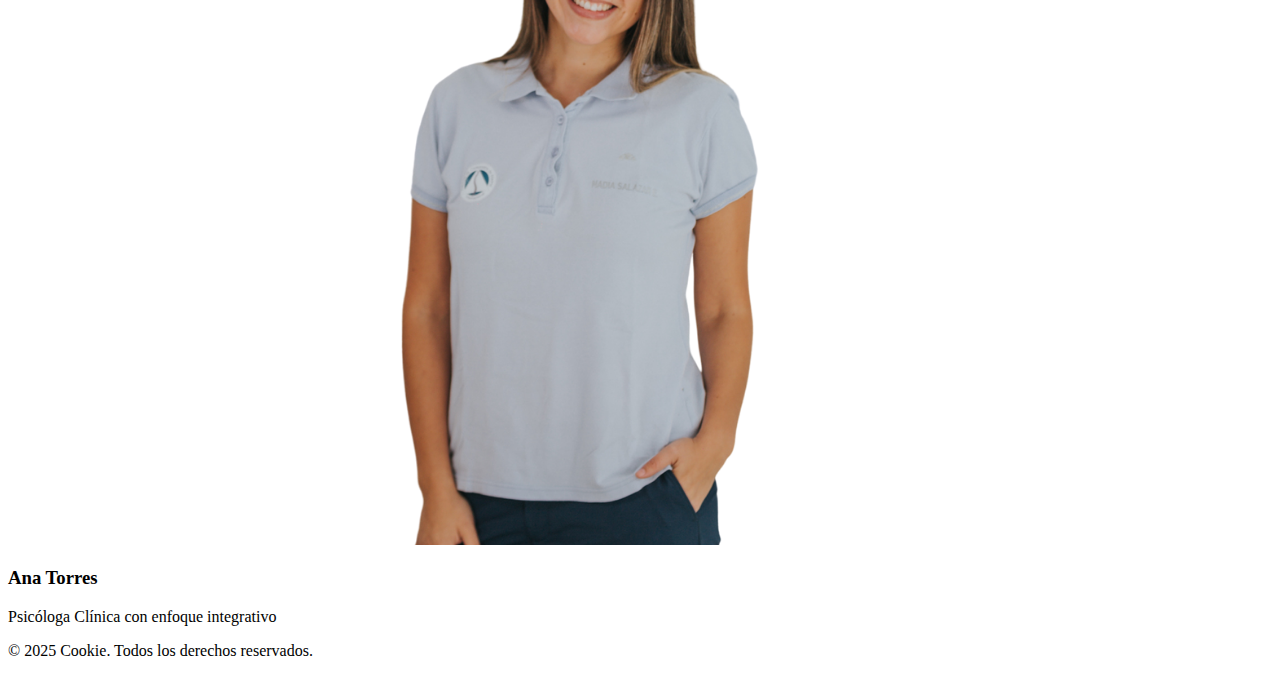
<file: pages/profesionales.html>
<!DOCTYPE html>
<html lang="en">
<head>
    <meta charset="UTF-8">
    <meta name="viewport" content="width=device-width, initial-scale=1.0">
    <!-- link de bootstrap -->
    <link href="https://cdn.jsdelivr.net/npm/bootstrap@5.3.5/dist/css/bootstrap.min.css" rel="stylesheet" integrity="sha384-SgOJa3DmI69IUzQ2PVdRZhwQ+dy64/BUtbMJw1MZ8t5HZApcHrRKUc4W0kG879m7" crossorigin="anonymous">
    <!-- link de css -->
     <link rel="stylesheet" href="../css/main.css">
    <title>Medical | Salud integrativa</title>
</head>
<body>

    <!-- Banner principal -->
    <header>

        <!-- Menu de navegacion -->
        <nav class="navbar navbar-expand-lg bg-body-tertiary">
            <div class="navbar">
              <a class="logo-medical" href="../index.html">
                <img src="../img/logo-medical.png" alt="logo medical"></a>
              <button class="navbar-toggler" type="button" data-bs-toggle="collapse" data-bs-target="#navbarSupportedContent" aria-controls="navbarSupportedContent" aria-expanded="false" aria-label="Toggle navigation">
                <span class="navbar-toggler-icon"></span>
              </button>
              <div class="collapse navbar-collapse" id="navbarSupportedContent">
                <ul class="navbar-nav me-auto mb-2 mb-lg-0">
                  <li class="nav-item">
                    <a class="nav-link active" aria-current="page" href="#">Inicio</a>
                  </li>
                  <li class="nav-item">
                    <a class="nav-link" href="nosotros.html">Nosotros</a>
                  </li>
                  <li class="nav-item">
                    <a class="nav-link" href="disciplinas.html">Disciplinas</a>
                  </li>
                  <li class="nav-item">
                    <a class="nav-link" href="profesionales.html">Profesionales</a>
                  </li>
                  <li class="nav-item">
                    <a class="nav-link" href="contacto.html">Contacto</a>
                  </li>
                </ul>
              </div>
            </div>
          </nav>

    </header>

    <!-- Contenido principal-->

   <main>
    
      <section class="profesionales">
        <h2>Conoce a nuestro equipo</h2>
        <div class="card-profesional">
          <img src="../img/doctora-laura-silva.png" alt="Dra. Laura Silva">
          <h3>Dra. Laura Silva</h3>
          <p>Medicina General y Terapias Naturales</p>
        </div>
        <div class="card-profesional">
          <img src="../img/nutricionista-javiera-diaz.png" alt="Nutricionista Javiera Díaz">
          <h3>Javiera Díaz</h3>
          <p>Nutricionista especializado en salud digestiva</p>
        </div>
        <div class="card-profesional">
          <img src="../img/psicologa-ana-torres.png" alt="Psicóloga Ana Torres">
          <h3>Ana Torres</h3>
          <p>Psicóloga Clínica con enfoque integrativo</p>
        </div>
      </section>

        
      





    </main>

    
    <!-- Etiqueta para pie de pagina -->
    <footer>
        <p>&copy; 2025 Cookie. Todos los derechos reservados.</p>
        <div class="rrss">
            <!-- <img src="../img/logo-ig.png" alt="">
            <img src="../img/logo-fb.png" alt="">
 -->
        </div>

    </footer>




    <!-- Bootstrap Javascript -->
    <script src="https://cdn.jsdelivr.net/npm/bootstrap@5.3.5/dist/js/bootstrap.bundle.min.js"></script>
</body>
</html>
</file>
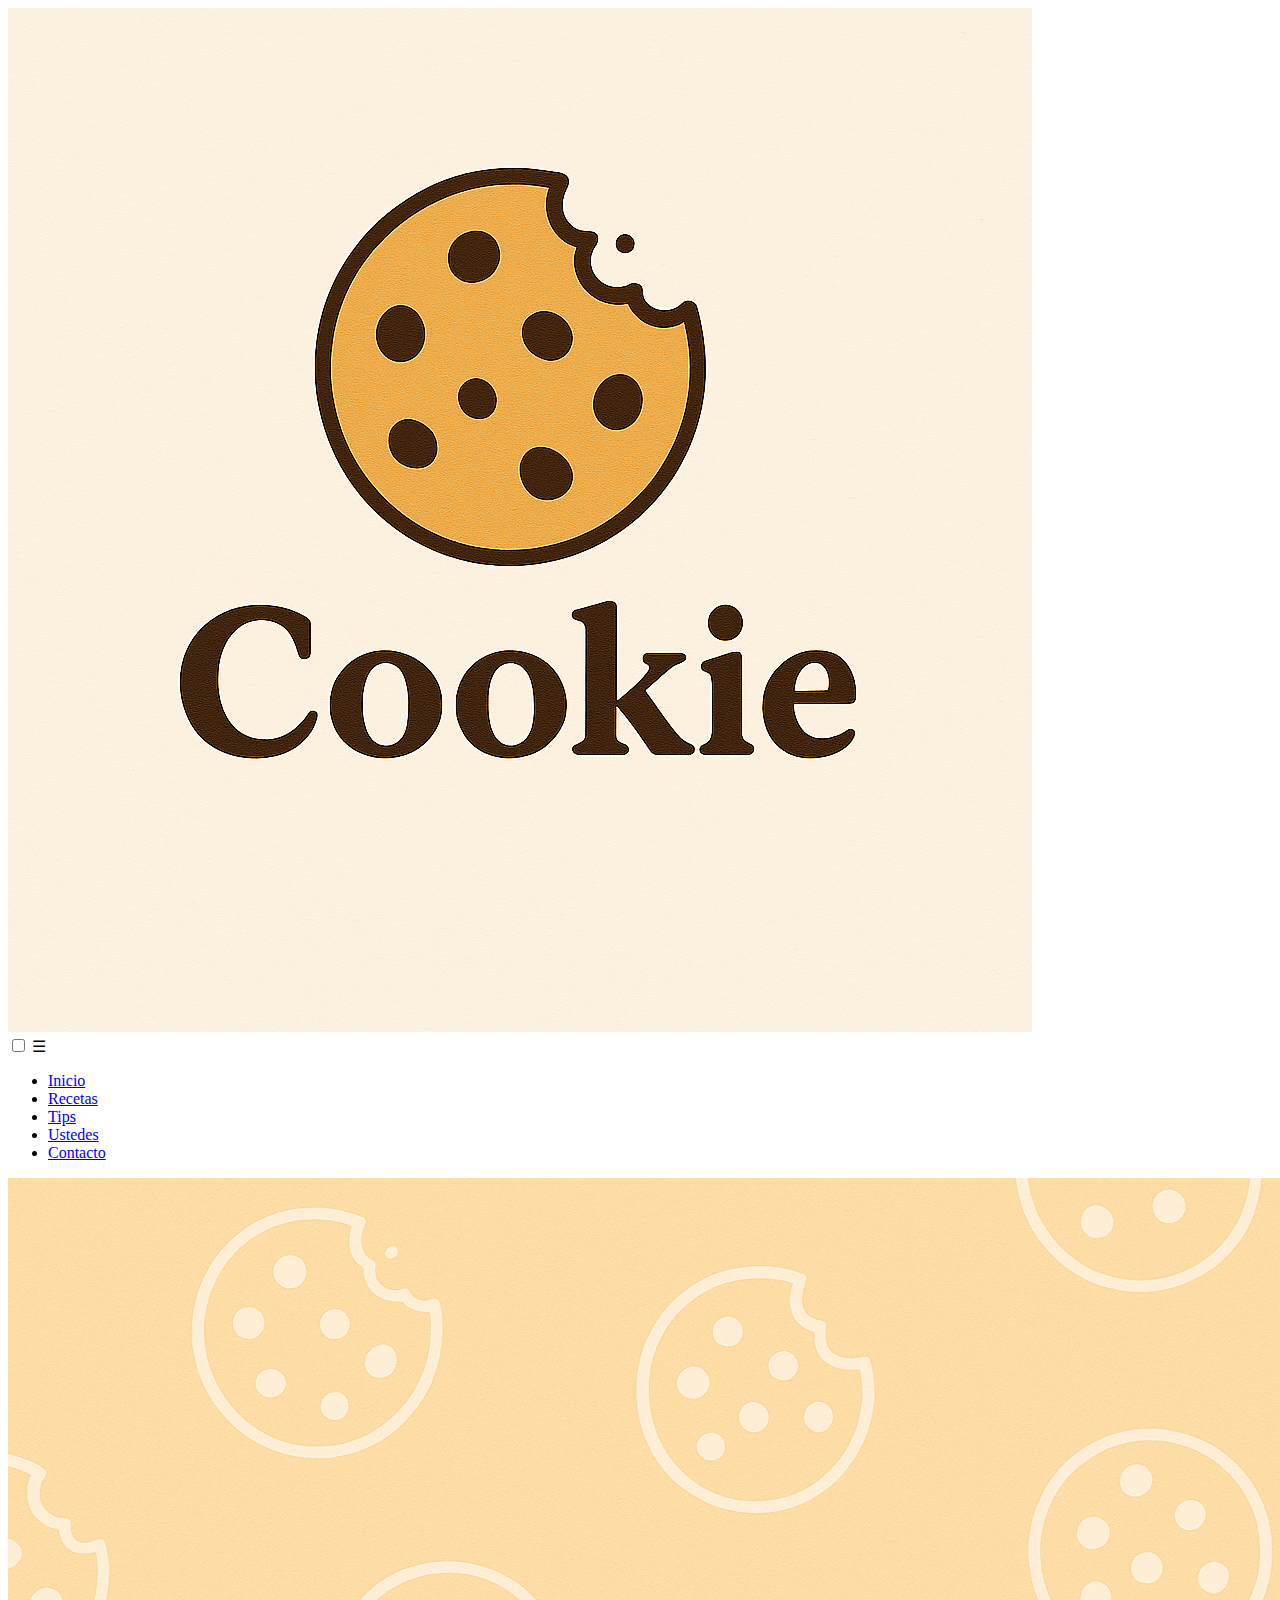
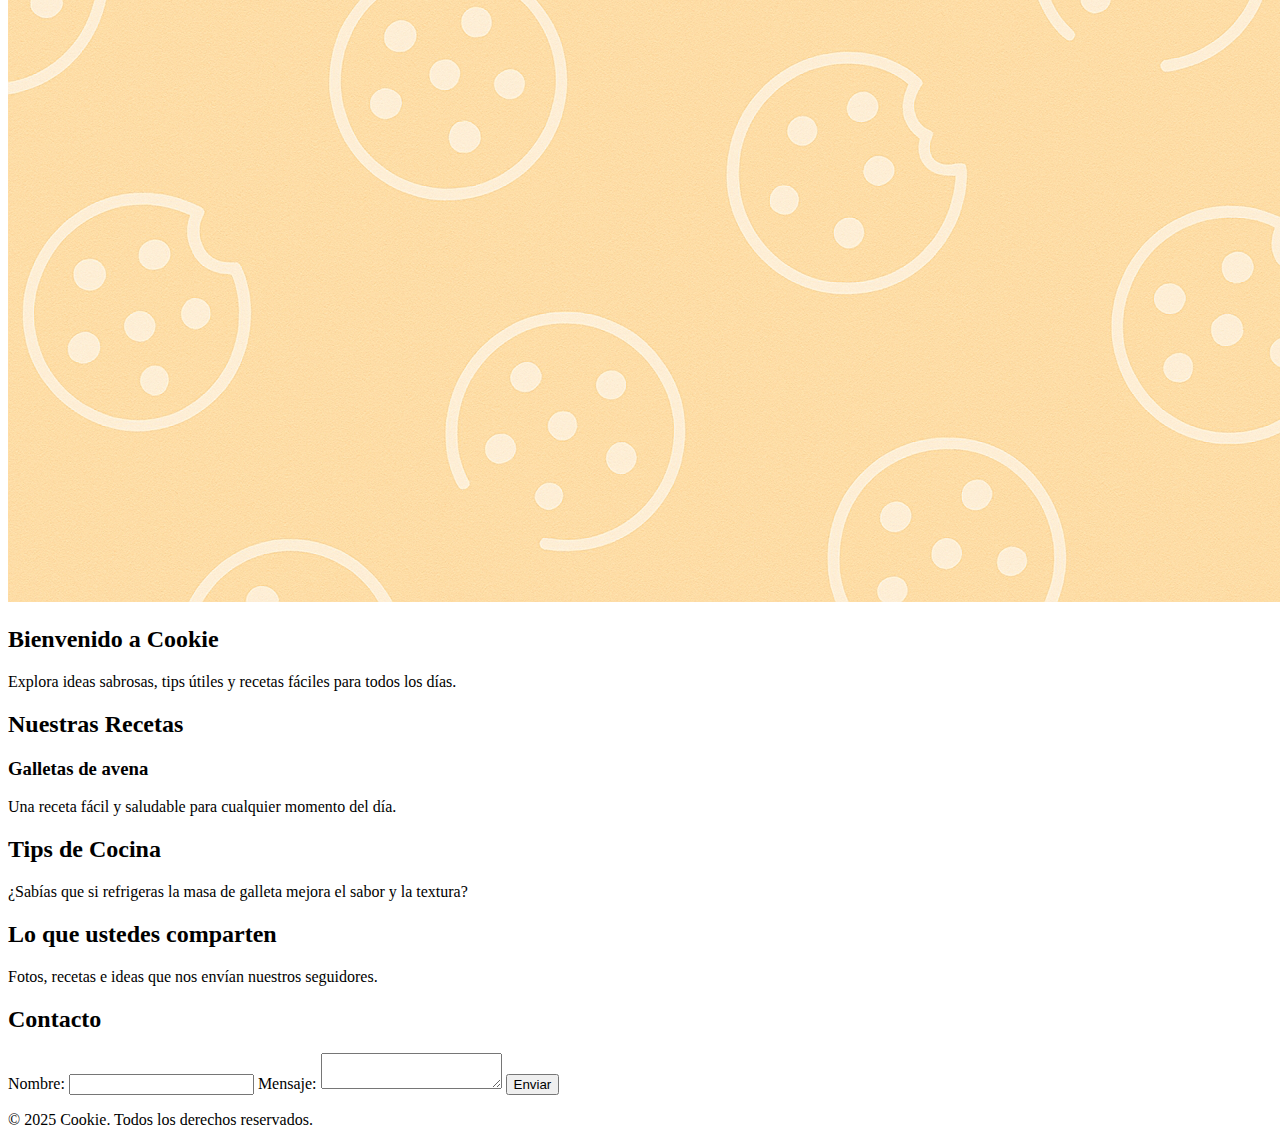
<file: pages/ustedes.html>
<!DOCTYPE html>
<html lang="en">
<head>
    <meta charset="UTF-8">
    <meta name="viewport" content="width=device-width, initial-scale=1.0">
    <link rel="stylesheet" href="../css/main.css">
    <title>Cookie - Tu sitio de recetas</title>
</head>
<body>

    <!--Etiqueta para banner principal  -->

    <header>
        <div class="logo">
          <img src="../img/logo-cookie.png" alt="Logo de Cookie">
        </div>
        <nav class="nav">
          <input type="checkbox" id="menu-toggle">
          <label for="menu-toggle" class="hamburger">&#9776;</label>
                  <!-- lista desordenadas -->
            <ul class="nav-links">
              <li><a href="#">Inicio</a></li>
              <li><a href="#">Recetas</a></li>
              <li><a href="#">Tips</a></li>
              <li><a href="#">Ustedes</a></li>
              <li><a href="#">Contacto</a></li>
                
            </ul>
        </nav>
      </header>
    
      <!-- Banner de bienvenida -->
      <section class="banner">
        <img src="../img/banner-cookie.png" alt="Banner de Cookie">
        <div class="banner-text">
          <h2>Bienvenido a Cookie</h2>
          <p>Explora ideas sabrosas, tips útiles y recetas fáciles para todos los días.</p>
        </div>
      </section>
    
      <!-- Contenido principal -->
      <main>
    
        <!-- Sección de Recetas -->
        <section id="recetas">
          <h2>Nuestras Recetas</h2>
          <div class="recetas-grid">
            <!-- Aquí puedes repetir bloques de recetas -->
            <article class="receta">
              <h3>Galletas de avena</h3>
              <p>Una receta fácil y saludable para cualquier momento del día.</p>
            </article>
          </div>
        </section>
    
        <!-- Sección de Tips -->
        <section id="tips">
          <h2>Tips de Cocina</h2>
          <aside class="tips-box">
            <p>¿Sabías que si refrigeras la masa de galleta mejora el sabor y la textura?</p>
          </aside>
        </section>
    
        <!-- Sección de Ustedes (quizá comunidad, comentarios o colaboraciones) -->
        <section id="ustedes">
          <h2>Lo que ustedes comparten</h2>
          <p>Fotos, recetas e ideas que nos envían nuestros seguidores.</p>
        </section>
    
        <!-- Sección de Contacto -->
        <section id="contacto">
          <h2>Contacto</h2>
          <form>
            <label for="nombre">Nombre:</label>
            <input type="text" id="nombre" name="nombre">
    
            <label for="mensaje">Mensaje:</label>
            <textarea id="mensaje" name="mensaje"></textarea>
    
            <button type="submit">Enviar</button>
          </form>
        </section>
    
      </main>
    
      <!-- Footer -->
      <footer>
        <p>&copy; 2025 Cookie. Todos los derechos reservados.</p>
      </footer>
    
    </body>
    </html>
</file>
<file: css/main.css>
/*# sourceMappingURL=main.css.map */
</file>
